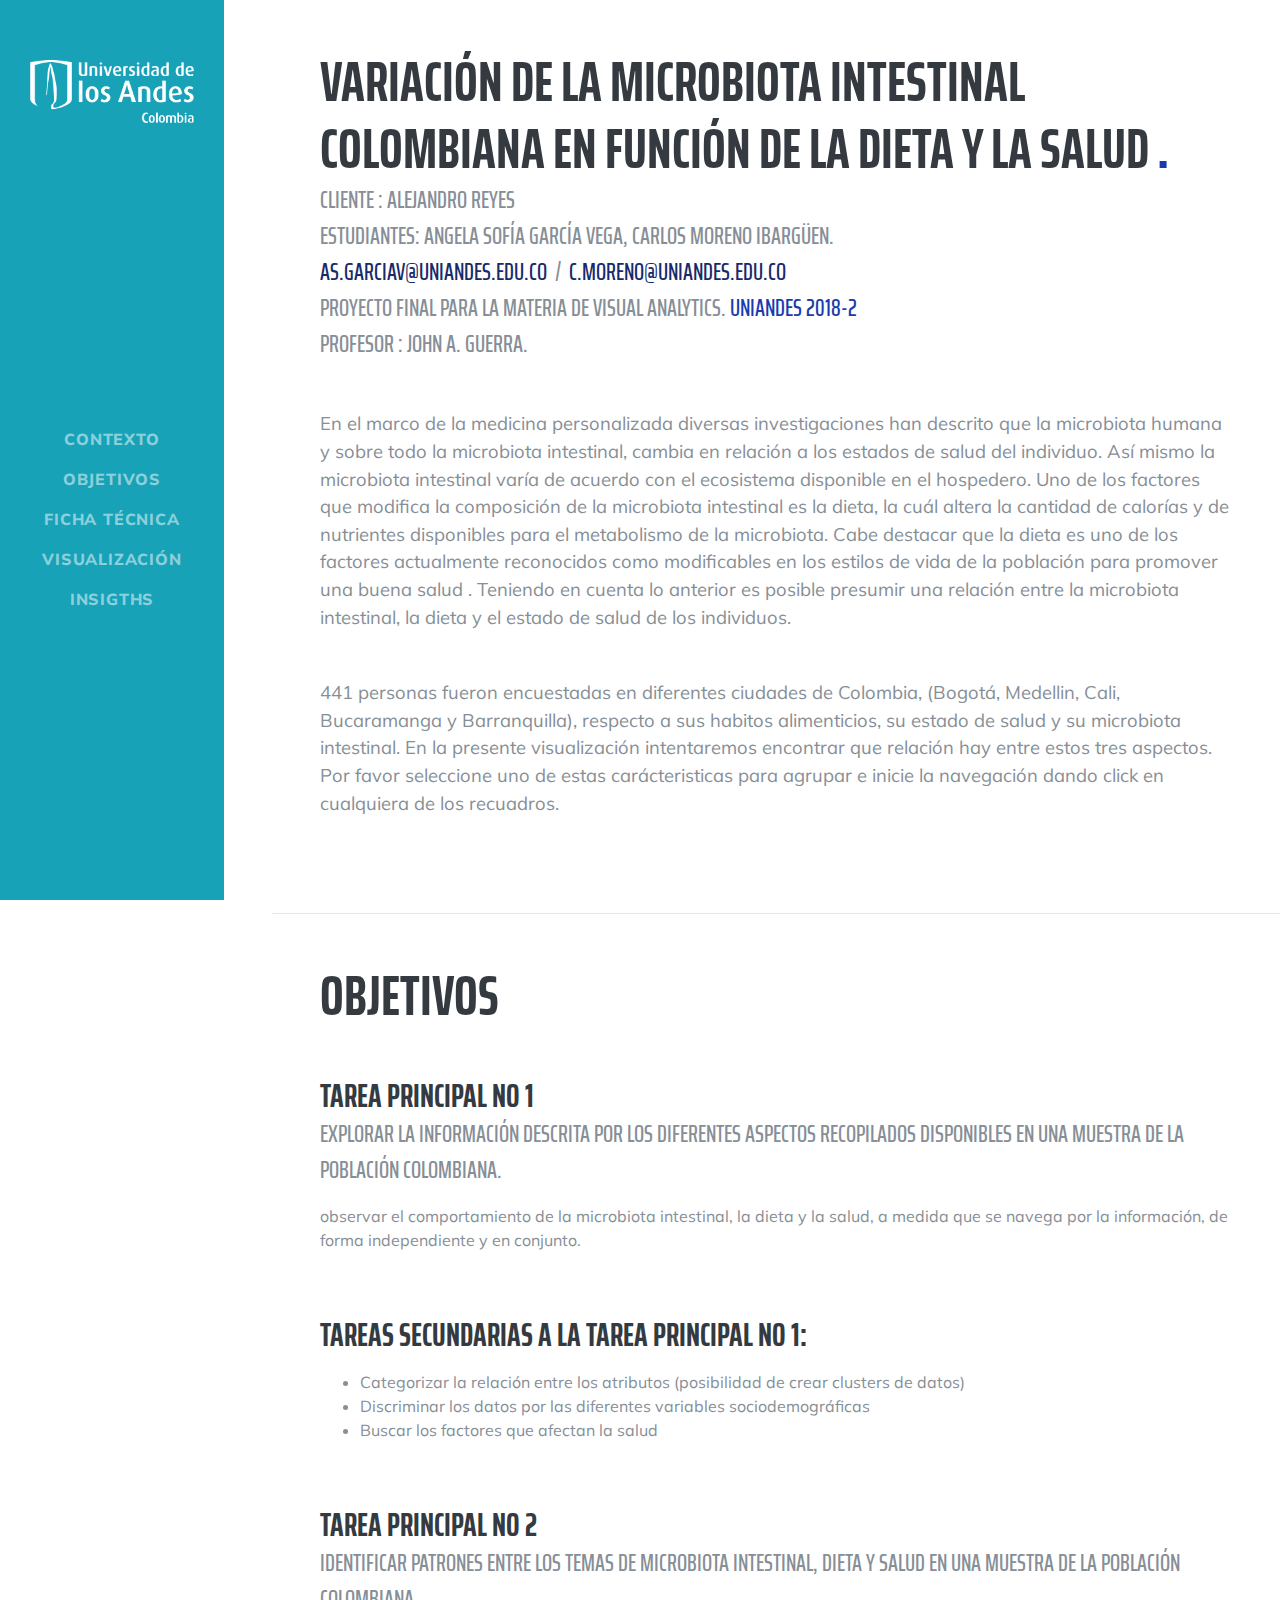
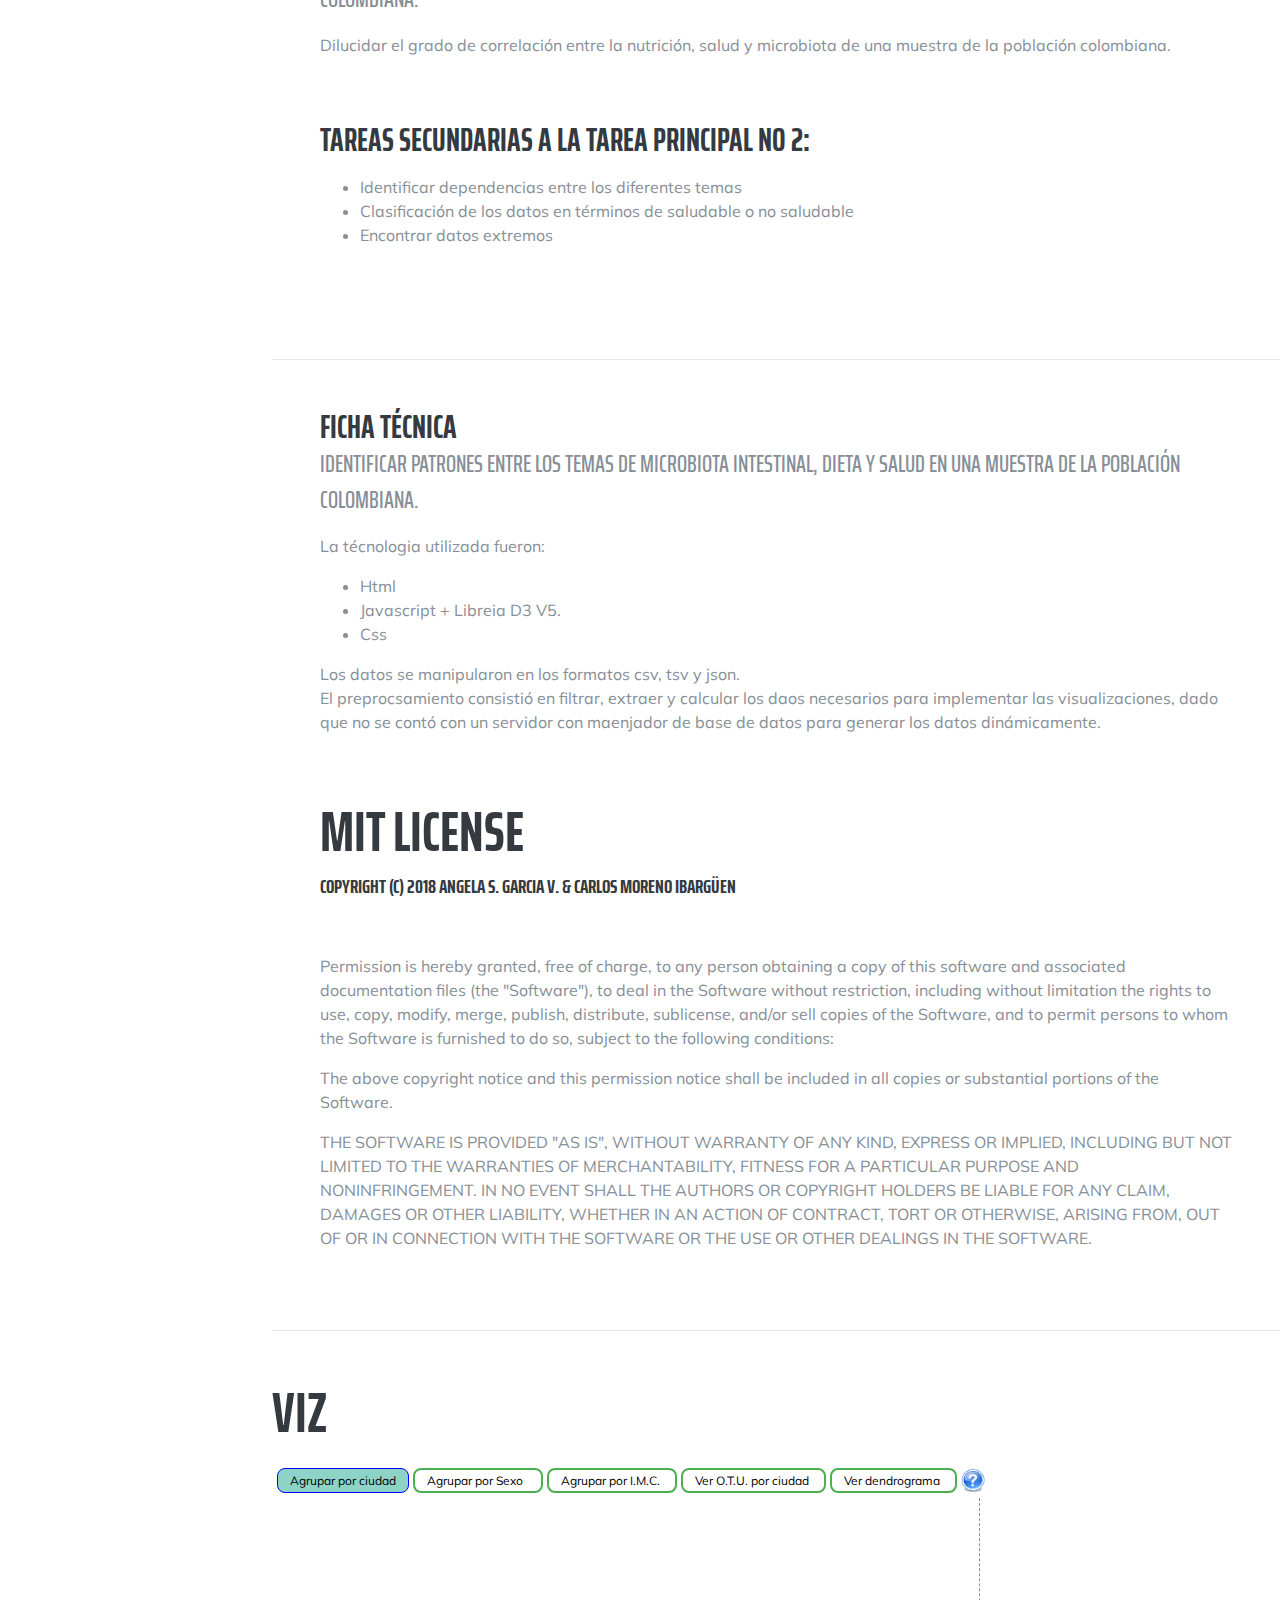
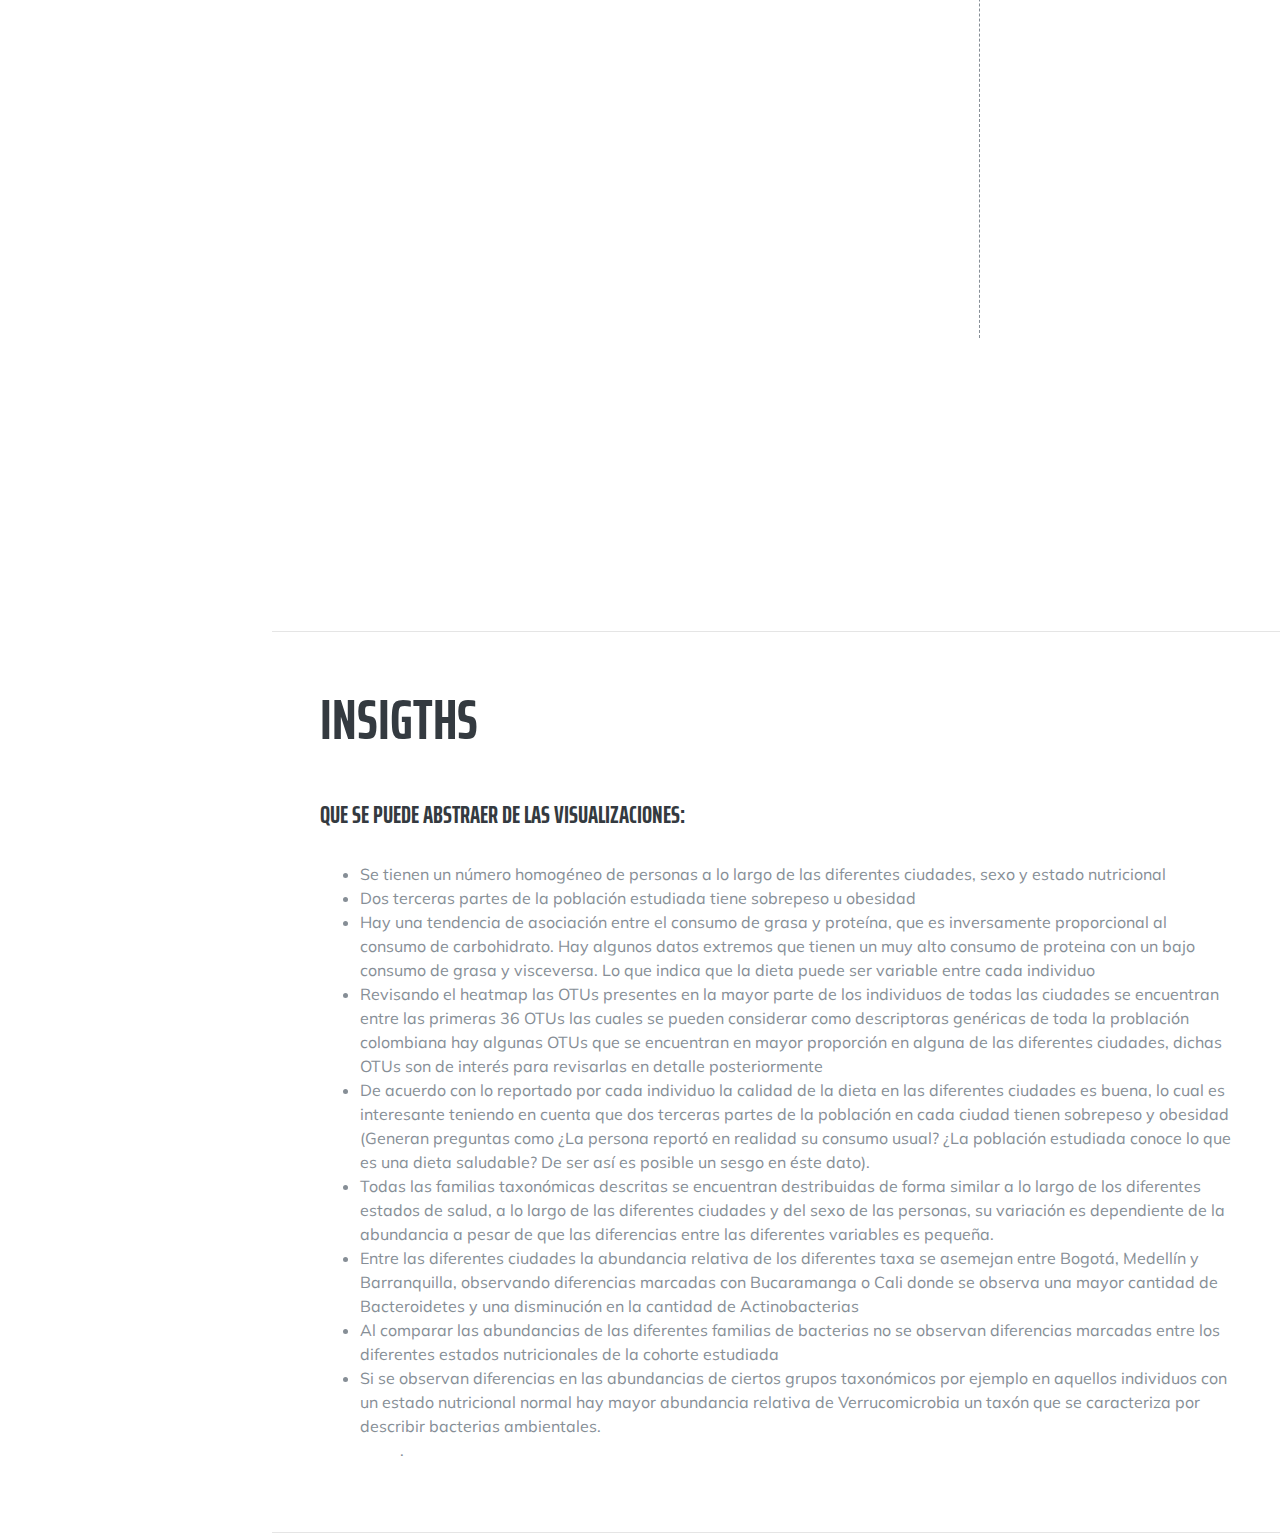
<file: index.html>
<!DOCTYPE html>
<html lang="en">

  <head>

    <meta charset="utf-8">
    <meta name="viewport" content="width=device-width, initial-scale=1, shrink-to-fit=no">
    <meta name="description" content="">
    <meta name="author" content="">

    <title>Proyecto Final Visual Analytics</title>

    <!-- Bootstrap core CSS -->
    <link href="css/bootstrap.min.css" rel="stylesheet">

    <!-- Custom fonts for this template -->
    <link href="https://fonts.googleapis.com/css?family=Saira+Extra+Condensed:500,700" rel="stylesheet">
    <link href="https://fonts.googleapis.com/css?family=Muli:400,400i,800,800i" rel="stylesheet">

    <link href="css/main.css" rel="stylesheet">
    <!-- Custom styles for this template -->
    <link href="css/all.min.css" rel="stylesheet">
    <link href="css/resume.min.css" rel="stylesheet">
  
    <script src="https://d3js.org/d3.v5.min.js" ></script> 
    <script src="js/d3-tip.js"></script>
    <!-- Bootstrap core JavaScript -->
    <script src="js/jquery.min.js"></script>
    <script src="js/bootstrap.bundle.min.js"></script>

    <!-- Plugin JavaScript -->
    <script src="js/jquery.easing.min.js"></script>

    <!-- Custom scripts for this template -->
    <script src="js/resume.min.js"></script>
  </body>

  </head>

  <body id="page-top">

    <nav class="navbar navbar-expand-lg navbar-dark bg-primary fixed-top" id="sideNav">
      <div><span class="d-none d-lg-block">
        <img  src="img/logo2.png" width="200px"alt="" style="padding-top:45px">
      </span>
    </div>
      <a class="navbar-brand js-scroll-trigger" href="#page-top">
      <span class="d-block d-lg-none">Visual Analytics . 2018-2</span>
      </a>
      <button class="navbar-toggler" type="button" data-toggle="collapse" data-target="#navbarSupportedContent" aria-controls="navbarSupportedContent" aria-expanded="false" aria-label="Toggle navigation">
        <span class="navbar-toggler-icon"></span>
      </button>
      <div class="collapse navbar-collapse" id="navbarSupportedContent">
        <ul class="navbar-nav">
          <li class="nav-item">
            <a class="nav-link js-scroll-trigger" href="#contexto">Contexto</a>
          </li>
          <li class="nav-item">
            <a class="nav-link js-scroll-trigger" href="#objetivos">Objetivos</a>
          </li>
          <li class="nav-item">
            <a class="nav-link js-scroll-trigger" href="#fichTec">Ficha Técnica</a>
          </li>
          <li class="nav-item">
            <a class="nav-link js-scroll-trigger" href="#viz">Visualización</a>
          </li>
          <li class="nav-item">
            <a class="nav-link js-scroll-trigger" href="#insights">Insigths</a>
          </li>
        </ul>
      </div>
    </nav>

    <div class="container-fluid p-0">

      <section class="resume-section p-3 p-lg-5 d-flex d-column" id="contexto">
        <div class="my-auto">
          <h2 class="mb-0">Variación de la microbiota intestinal Colombiana en función de la dieta y la salud
            <span class="text-primary">.</span>
          </h2>
          <div class="subheading mb-5">Cliente :  Alejandro Reyes<br>
                Estudiantes: Angela Sofía García Vega, Carlos Moreno Ibargüen. &nbsp;&nbsp;&nbsp;&nbsp;&nbsp;
            <a href="">as.garciav@uniandes.edu.co</a>&nbsp;&nbsp;/&nbsp;&nbsp;<a href="">c.moreno@uniandes.edu.co</a><br>
            Proyecto final para la materia de Visual Analytics. <span class="text-primary">Uniandes 2018-2</span> <br>
            Profesor : John A. Guerra.
          </div>
          <p class="lead mb-5">

          En el marco de la medicina personalizada diversas investigaciones han descrito que la microbiota
          humana y sobre todo la microbiota intestinal, cambia en relación a los estados de salud del
          individuo. Así mismo la microbiota intestinal varía de acuerdo con el ecosistema disponible en el
          hospedero. Uno de los factores que modifica la composición de la microbiota intestinal es la dieta, la
          cuál altera la cantidad de calorías y de nutrientes disponibles para el metabolismo de la microbiota.
          Cabe destacar que la dieta es uno de los factores actualmente reconocidos como modificables en los
          estilos de vida de la población para promover una buena salud . Teniendo en cuenta lo anterior es
          posible presumir una relación entre la microbiota intestinal, la dieta y el estado de salud de los
          individuos. 
          </p>

          <p class="lead mb-5">441 personas fueron encuestadas en diferentes ciudades de Colombia, (Bogotá, Medellin, Cali, Bucaramanga y Barranquilla), respecto a sus habitos alimenticios, su estado de salud y su microbiota intestinal.
          En la presente visualización intentaremos encontrar que relación hay entre estos tres aspectos.
          Por favor seleccione uno de estas carácteristicas para agrupar e inicie la navegación dando click en cualquiera de los recuadros.</p>
        </div>
      </section>

      <hr class="m-0">

      <section class="resume-section p-3 p-lg-5 d-flex flex-column" id="objetivos">
        <div class="my-auto">
          <h2 class="mb-5">Objetivos</h2>

          <div class="resume-item d-flex flex-column flex-md-row mb-5">
            <div class="resume-content mr-auto">
              <h3 class="mb-0">Tarea principal No 1</h3>
              <div class="subheading mb-3"> 
                Explorar la información descrita por los diferentes aspectos recopilados
                disponibles en una muestra de la población colombiana.</div>
              <p>observar el comportamiento de la microbiota intestinal, la dieta y la salud, a medida que se navega por la información, de forma independiente y en conjunto.</p>
            </div>
        <!--     <div class="resume-date text-md-right">
              <span class="text-primary">March 2013 - Present</span>
            </div> -->
          </div>

          <div class="resume-item d-flex flex-column flex-md-row mb-5">
            <div class="resume-content mr-auto">
              <h3 class="mb-0">Tareas secundarias a la tarea principal No 1:</h3>
              <!-- <div class="subheading mb-3">Intelitec Solutions</div> -->
              <p>
                <ul>
                  <li>Categorizar la relación entre los atributos (posibilidad de crear clusters de datos)</li>
                  <li>Discriminar los datos por las diferentes variables sociodemográficas</li>
                  <li>Buscar los factores que afectan la salud</li>
                </ul>
              </p>
            </div>
        <!--     <div class="resume-date text-md-right">
              <span class="text-primary">December 2011 - March 2013</span>
            </div> -->
          </div>

                  <div class="resume-item d-flex flex-column flex-md-row mb-5">
            <div class="resume-content mr-auto">
              <h3 class="mb-0">Tarea principal No 2</h3>
              <div class="subheading mb-3"> 
                Identificar patrones entre los temas de microbiota intestinal, dieta y salud en
una muestra de la población colombiana.</div>
              <p>Dilucidar el grado de correlación entre la nutrición, salud y microbiota de una muestra de la población colombiana.</p>
            </div>
        <!--     <div class="resume-date text-md-right">
              <span class="text-primary">March 2013 - Present</span>
            </div> -->
          </div>

          <div class="resume-item d-flex flex-column flex-md-row mb-5">
            <div class="resume-content mr-auto">
              <h3 class="mb-0">Tareas secundarias a la tarea principal No 2:</h3>
              <!-- <div class="subheading mb-3">Intelitec Solutions</div> -->
              <p>
                <ul>
                  <li> Identificar dependencias entre los diferentes temas</li>
                  <li> Clasificación de los datos en términos de saludable o no saludable</li>
                  <li> Encontrar datos extremos</li>
                </ul>
              </p>
            </div>

      </section>

      <hr class="m-0">

      <section class="resume-section p-3 p-lg-5 d-flex flex-column" id="fichTec">        
          <!-- <div class="resume-item d-flex flex-column flex-md-row mb-5">      -->
          <div >
            <div class="resume-content mr-auto">
              <h3 class="mb-0">FICHA TÉCNICA</h3>
              <div class="subheading mb-3"> 
                Identificar patrones entre los temas de microbiota intestinal, dieta y salud en
                una muestra de la población colombiana.</div>
              <p>La técnologia utilizada fueron:
              <ul>
                <li>Html</li>
                <li>Javascript + Libreia D3 V5.</li>
                <li>Css</li>
              </ul>
              Los datos se manipularon en los formatos csv, tsv y json.<br>
              El preprocsamiento consistió en filtrar, extraer y calcular los daos necesarios para implementar las visualizaciones, 
              dado que no se contó con un servidor con maenjador de base de datos para generar los datos dinámicamente.
            </p>
            </div>
          </div>
            <br><br>
 
          <p class="mb-0" style="justify-content: ">
                <h2>MIT License</h2>
                <h5>Copyright (c) 2018 Angela S. Garcia V. & Carlos Moreno Ibargüen  </h5><br><br>

              <p>
                Permission is hereby granted, free of charge, to any person obtaining a copy of this software and associated documentation files (the "Software"), to deal in the Software without restriction, including without limitation the rights to use, copy, modify, merge, publish, distribute, sublicense, and/or sell copies of the Software, and to permit persons to whom the Software is furnished to do so, subject to the following conditions:<br>
              </p><p>
                The above copyright notice and this permission notice shall be included in all copies or substantial portions of the Software.<br>
              </p><p>
                THE SOFTWARE IS PROVIDED "AS IS", WITHOUT WARRANTY OF ANY KIND, EXPRESS OR IMPLIED, INCLUDING BUT NOT LIMITED TO THE WARRANTIES OF MERCHANTABILITY, FITNESS FOR A PARTICULAR PURPOSE AND NONINFRINGEMENT. IN NO EVENT SHALL THE AUTHORS OR COPYRIGHT HOLDERS BE LIABLE FOR ANY CLAIM, DAMAGES OR OTHER LIABILITY, WHETHER IN AN ACTION OF CONTRACT, TORT OR OTHERWISE, ARISING FROM, OUT OF OR IN CONNECTION WITH THE SOFTWARE OR THE USE OR OTHER DEALINGS IN THE SOFTWARE.
              </p>
          </p>            
        </div>

      <hr class="m-0">

      <!-- <section class="resume-section p-3 p-lg-5 d-flex flex-column" id="viz"> -->
      <section class="resume-section d-flex flex-column" id="viz">

        <div >
          <h2 class="mb-3">Viz</h2>
            <table >
              <tr>
                <td colspan="4">
                  <div>
                    <button id="ciudad" class="butCtrl btnselected" type="button" title="Agrupar por Ciudad">Agrupar por ciudad</button>
                    <button id="sexo"   class="butCtrl" type="button" title="Agrupar por Sexo/Genero">Agrupar por Sexo &nbsp;</button> 
                    <button id="imc"    class="butCtrl" type="button" title="Agrupar por Indice de Masa Corporal">Agrupar por I.M.C.&nbsp; </button>
                    <button id="otu"    class="butCtrl" type="button" title="Heatmap de O.T.U.">Ver O.T.U. por ciudad&nbsp; </button>
                    <button id="dend"  class="butCtrl" type="button" title="Dendrograma">Ver dendrograma&nbsp; </button>

                    <a  href="help.html" title="Ayuda para la navegación"><img src="img/help.png" width="25" height="25" alt="">
                    <br>
                  </div>      
                </td>
              </tr>
              <tr>
                <td class="qMain" style="position:relative; overflow: auto;top: 0;margin-top:0px;">

                  <div class="legend"  style="top: 0;margin-top:0px;"></div>      
                </td>
                <td  style="border-right: dashed; border-width: thin;margin-top:0"  height="400" class="frc">
                  <div class="qforce"  style="top: 0;margin-right:0px;ft: 10px;position: -webkit-sticky;margin-top: 0">
                    <svg width="600" height="400"></svg>
                    <script src="js/qforces.js"></script>
                  </div>        
                </td>
                <td class="aux">
                  <div class="issue"></div>
                      <table class="qresumen"  cellpadding=2> 
                            <tbody class="info" ></tbody>
                      </table>

                        <!-- ****************************************** -->

                      <div class="hmLegend"></div>
                      <div class="heatmaps columns">
                          <div class="heat1" ></div>
                          <div class="heat2" ></div>
                          <div class="heat3" ></div>
                          <div class="heat4" ></div>
                          <div class="heat5" ></div>
                          <div class="heat6" ></div>
                      </div>
                        <!-- ****************************************** -->
                      <div class="lineChart" style="top: 0;margin-top:0px;">
                        <div class="chart1" style="top: 0;margin-right:0px;" ></div>     
                      </div>
                        <!-- ****************************************** -->
                      <div class="vizSex">                        
                          <div class="visP"></div>
                          <div class="visG"></div>
                          <div class="visC"></div>                        
                      </div>
                        <!-- ****************************************** -->
                      <div class="stackBarChart">
                        <div class="stackB" style="top: 0;margin-right:0px;" ></div>     
                      </div>


                </td>
              </tr>
            </table>
         
        </div>
      </section>

      <hr class="m-0">

      <section class="resume-section p-3 p-lg-5 d-flex flex-column" id="insights">
        <div class="my-auto">
          <h2 class="mb-5">INSIGTHS</h2>
          
          <p class="mb-0">
            <h4>Que se puede abstraer de las visualizaciones:</h4><br>

                <ul>
                  </li><li>Se tienen un número homogéneo de personas a lo largo de las diferentes ciudades, sexo y estado nutricional</li>
                  <li>Dos terceras partes de la población estudiada tiene sobrepeso u obesidad</li>
                  <li>Hay una tendencia de asociación entre el consumo de grasa y proteína, que es inversamente proporcional al consumo de carbohidrato. Hay algunos datos extremos que tienen un muy alto consumo de proteina con un bajo consumo de grasa y visceversa. Lo que indica que la dieta puede ser variable entre cada individuo</li>
                  <li>Revisando el heatmap las OTUs presentes en la mayor parte de los individuos de todas las ciudades se encuentran entre las primeras 36 OTUs las cuales se pueden considerar como descriptoras genéricas de toda la problación colombiana hay algunas OTUs que se encuentran en mayor proporción en alguna de las diferentes ciudades, dichas OTUs son de interés para revisarlas en detalle posteriormente</li>
                  <li>De acuerdo con lo reportado por cada individuo la calidad de la dieta en las diferentes ciudades es buena, lo cual es interesante teniendo en cuenta que dos terceras partes de la población en cada ciudad tienen sobrepeso y obesidad (Generan preguntas como ¿La persona reportó en realidad su consumo usual? ¿La población estudiada conoce lo que es una dieta saludable? De ser así es posible un sesgo en éste dato).</li>
                  <li>Todas las familias taxonómicas descritas se encuentran destribuidas de forma similar a lo largo de los diferentes estados de salud, a lo largo de las diferentes ciudades y del sexo de las personas, su variación es dependiente de la abundancia a pesar de que las diferencias entre las diferentes variables es pequeña.</li>
                  <li>Entre las diferentes ciudades la abundancia relativa de los diferentes taxa se asemejan entre Bogotá, Medellín y Barranquilla, observando diferencias marcadas con Bucaramanga o Cali donde se observa una mayor cantidad de Bacteroidetes y una disminución en la cantidad de Actinobacterias</li>
                  <li>Al comparar las abundancias de las diferentes familias de bacterias no se observan diferencias marcadas entre los diferentes estados nutricionales de la cohorte estudiada</li>
                  <li>Si se observan diferencias en las abundancias de ciertos grupos taxonómicos por ejemplo en aquellos individuos con un estado nutricional normal hay mayor abundancia relativa de Verrucomicrobia un taxón que se caracteriza por describir bacterias ambientales.</li>
                <ul>
            .</p>
        </div>
      </section>

      <hr class="m-0">

    </div>

<script >
  $(document).ready(function() {
      $('#ciudad').click(function(){
        if ($("#sexo").hasClass('btnselected')){
                  $("#sexo").removeClass('btnselected');
          }
          if ($("#imc").hasClass('btnselected')){
                  $("#imc").removeClass('btnselected');
          }

          if ($("#otu").hasClass('btnselected')){
                  $("#otu").removeClass('btnselected');
          }
          if ($("#dend").hasClass('btnselected')){
                  $("#dend").removeClass('btnselected');
          }

          if ($("#ciudad").hasClass('btnselected')){
                  $("#ciudad").removeClass('btnselected');
          }else{
              $("#ciudad").addClass('btnselected');
          }
    });
      $('#sexo').click(function(){
          if ($("#ciudad").hasClass('btnselected')){
                  $("#ciudad").removeClass('btnselected');
          }
          if ($("#imc").hasClass('btnselected')){
                  $("#imc").removeClass('btnselected');
          }
          if ($("#otu").hasClass('btnselected')){
                  $("#otu").removeClass('btnselected');
          }
          if ($("#dend").hasClass('btnselected')){
                  $("#dend").removeClass('btnselected');
          }
          if ($("#sexo").hasClass('btnselected')){
                  $("#sexo").removeClass('btnselected');
          }else{
              $("#sexo").addClass('btnselected');
          }
    });
      $('#imc').click(function(){
          if ($("#ciudad").hasClass('btnselected')){
                  $("#ciudad").removeClass('btnselected');
          }
          if ($("#sexo").hasClass('btnselected')){
                  $("#sexo").removeClass('btnselected');
          }
          if ($("#otu").hasClass('btnselected')){
                  $("#otu").removeClass('btnselected');
          }
          if ($("#dend").hasClass('btnselected')){
                  $("#dend").removeClass('btnselected');
          }

          if ($("#imc").hasClass('btnselected')){
                  $("#imc").removeClass('btnselected');
          }else{
              $("#imc").addClass('btnselected');
          }
    });
      $('#otu').click(function(){
          if ($("#ciudad").hasClass('btnselected')){
                  $("#ciudad").removeClass('btnselected');
          }
          if ($("#sexo").hasClass('btnselected')){
                  $("#sexo").removeClass('btnselected');
          }
          if ($("#imc").hasClass('btnselected')){
                  $("#imc").removeClass('btnselected');
          }
          if ($("#dend").hasClass('btnselected')){
                  $("#dend").removeClass('btnselected');
          }

          if ($("#otu").hasClass('btnselected')){
                  $("#otu").removeClass('btnselected');
          }else{
              $("#otu").addClass('btnselected');
          }
    });
      $('#dend').click(function(){
        window.location.href='dend.html';
    });
  });


  $('.legend-box').mouseover(function(){
        d3.select(this).style("cursor", "pointer"); 
      }
    );

  $('.legend-box').mouseout(function(){  
        d3.select(this).style("cursor", "default"); 
      }
    );
</script>

</html>
</file>
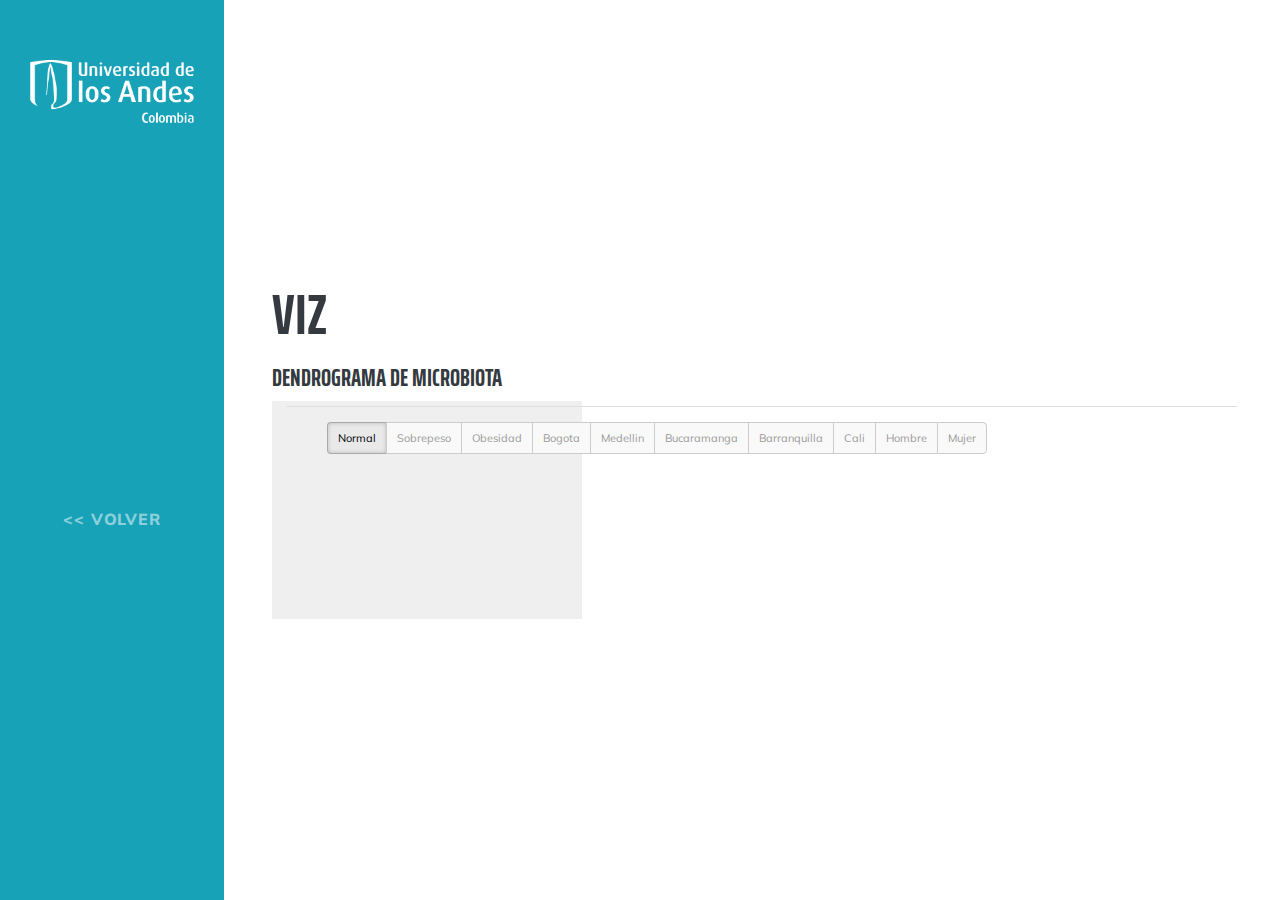
<file: dend.html>
<!DOCTYPE html>
<html lang="en">

  <head>

    <meta charset="utf-8">
    <meta name="viewport" content="width=device-width, initial-scale=1, shrink-to-fit=no">
    <meta name="description" content="">
    <meta name="author" content="">

    <title>Proyecto Final Visual Analytics</title>

    <!-- Bootstrap core CSS -->
    <link href="css/bootstrap.min.css" rel="stylesheet">

    <!-- Custom fonts for this template -->
    <link href="https://fonts.googleapis.com/css?family=Saira+Extra+Condensed:500,700" rel="stylesheet">
    <link href="https://fonts.googleapis.com/css?family=Muli:400,400i,800,800i" rel="stylesheet">

    <link href="css/main.css" rel="stylesheet">
    <!-- Custom styles for this template -->
    <link href="css/all.min.css" rel="stylesheet">
    <link href="css/resume.min.css" rel="stylesheet">
  
    <script src="https://d3js.org/d3.v5.min.js" ></script> 
    <script src="js/d3-tip.js"></script>
    <!-- Bootstrap core JavaScript -->
    <script src="js/jquery.min.js"></script>
    <script src="js/bootstrap.bundle.min.js"></script>

    <!-- Plugin JavaScript -->
    <script src="js/jquery.easing.min.js"></script>

  </body>

  </head>

  <body id="page-top">

    <nav class="navbar navbar-expand-lg navbar-dark bg-primary fixed-top" id="sideNav">
      <div><span class="d-none d-lg-block">
        <img  src="img/logo2.png" width="200px"alt="" style="padding-top:45px">
      </span>
    </div>
      <a class="navbar-brand js-scroll-trigger" href="#page-top">
      <span class="d-block d-lg-none">Visual Analytics . 2018-2</span>
      </a>
      <button class="navbar-toggler" type="button" data-toggle="collapse" data-target="#navbarSupportedContent" aria-controls="navbarSupportedContent" aria-expanded="false" aria-label="Toggle navigation">
        <span class="navbar-toggler-icon"></span>
      </button>
      <div class="collapse navbar-collapse" id="navbarSupportedContent">
        <ul class="navbar-nav">
          <li class="nav-item">
            <a class="nav-link js-scroll-trigger" href="index.html#viz"> << volver</a>
          </li>
        </ul>
      </div>
    </nav>


    
      <!-- <section class="resume-section p-3 p-lg-5 d-flex flex-column" id="viz"> -->
      <section class="resume-section d-flex flex-column" id="viz">

        <div class="my-auto">
          <h2 class="mb-3">Viz</h2>
          <h4> Dendrograma de Microbiota </h4>
            <table style="background: #efefef">
              <tr>              
                <td class="aux">                  
                        <!-- ****************************************** -->
                      <div class="dend">
                          <div class="bp-navBar" >
                              <ul class="bp-navigation clearfix" style="list-style-type:none">
                                  <li id="normalButton" class="button selected">Normal</li>
                                  <li id="sobrepesoButton" class="button">Sobrepeso</li>
                                  <li id="obesidadButton" class="button">Obesidad</li>
                                  <li id="bogotaButton" class="button">Bogota</li>
                                  <li id="medellinButton" class="button">Medellin</li>
                                  <li id="bucaramangaButton" class="button">Bucaramanga</li>
                                  <li id="barranquillaButton" class="button">Barranquilla</li>
                                  <li id="caliButton" class="button">Cali</li>
                                  <li id="hombreButton" class="button">Hombre</li>
                                  <li id="mujerButton" class="button">Mujer</li>
                              </ul>
                          </div>
                        </td></tr><tr><td><br><br>
                          <div class="graphic">
                              <div class = "container">
                                <div class = "starter-template">
                                </div>  
                              </div>
                              <svg class="dendro_chart"></svg>

                                <script src="https://d3js.org/d3-scale-chromatic.v1.min.js"></script>
                                <script src="js/dendrograma.js"></script>
                          </div>
                      </div>
                </td>
              </tr>
            </table>
         
        </div>
      </section>


</html>
</file>
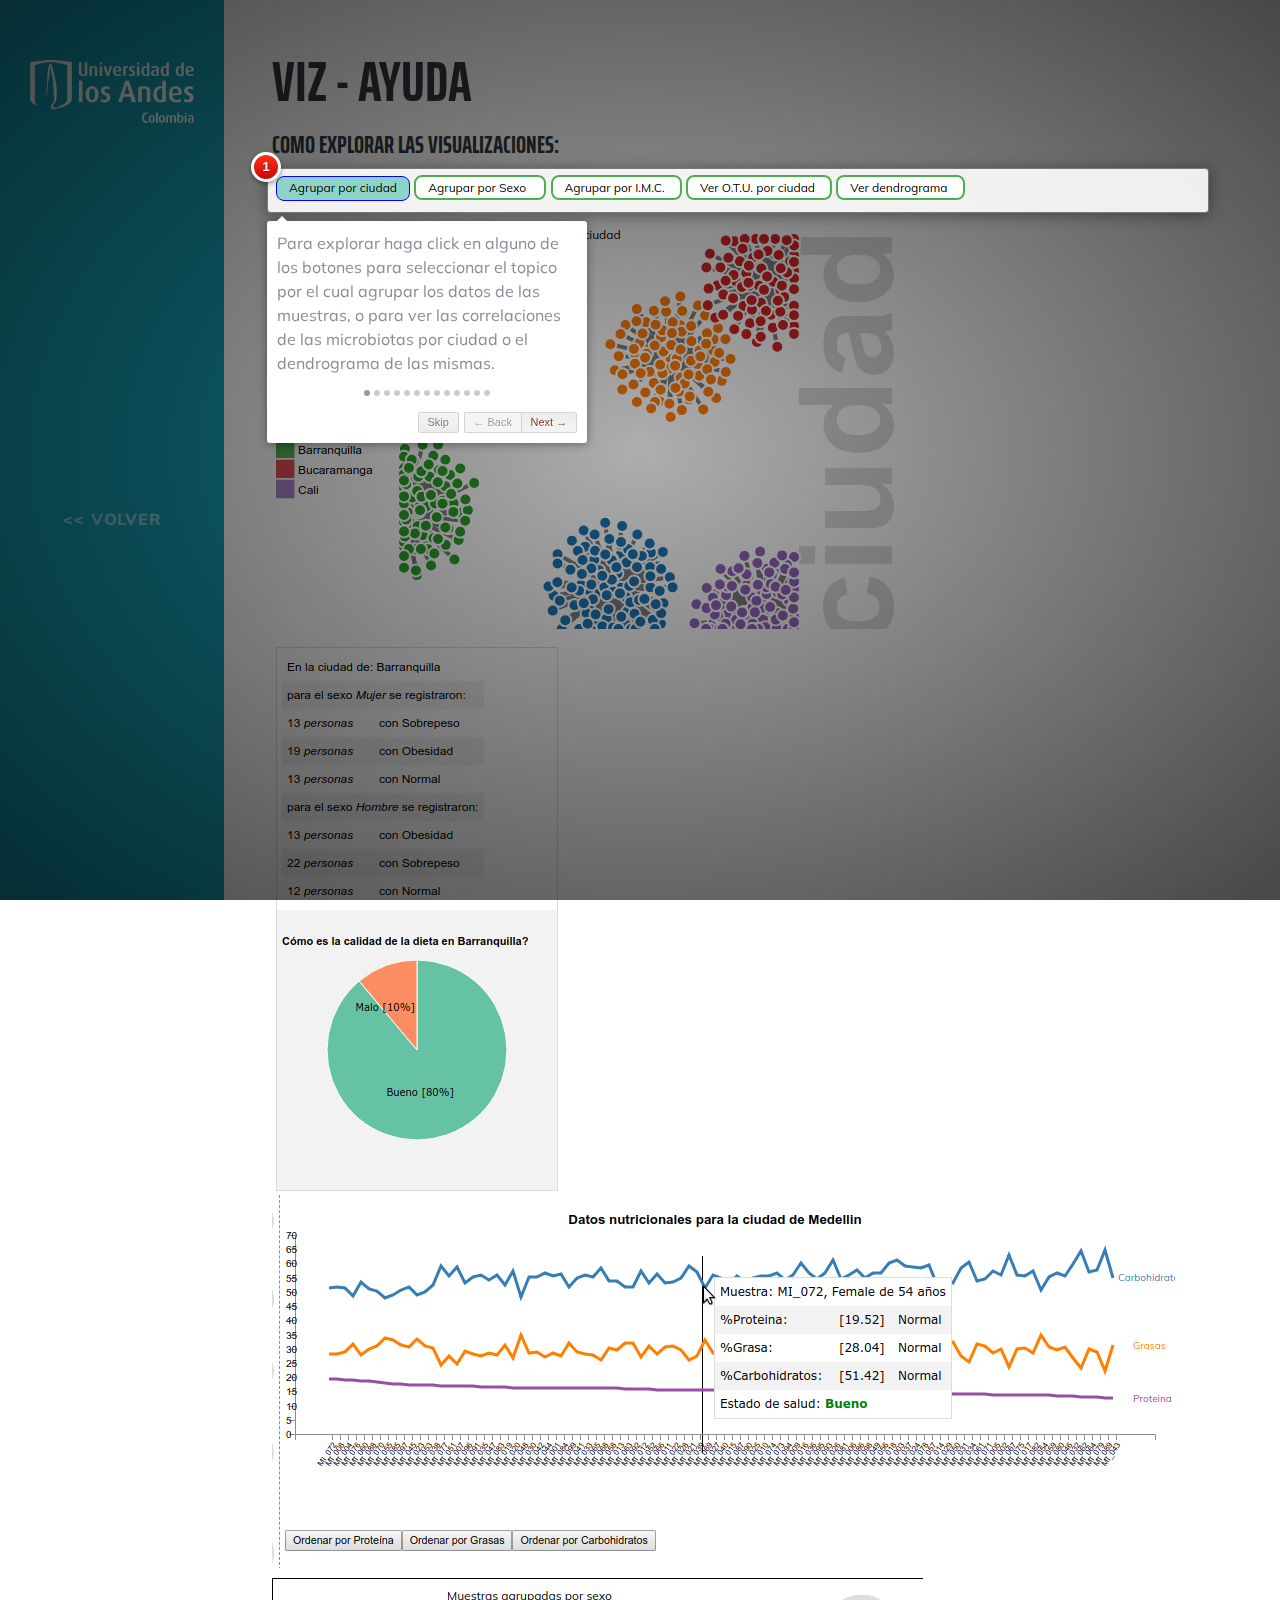
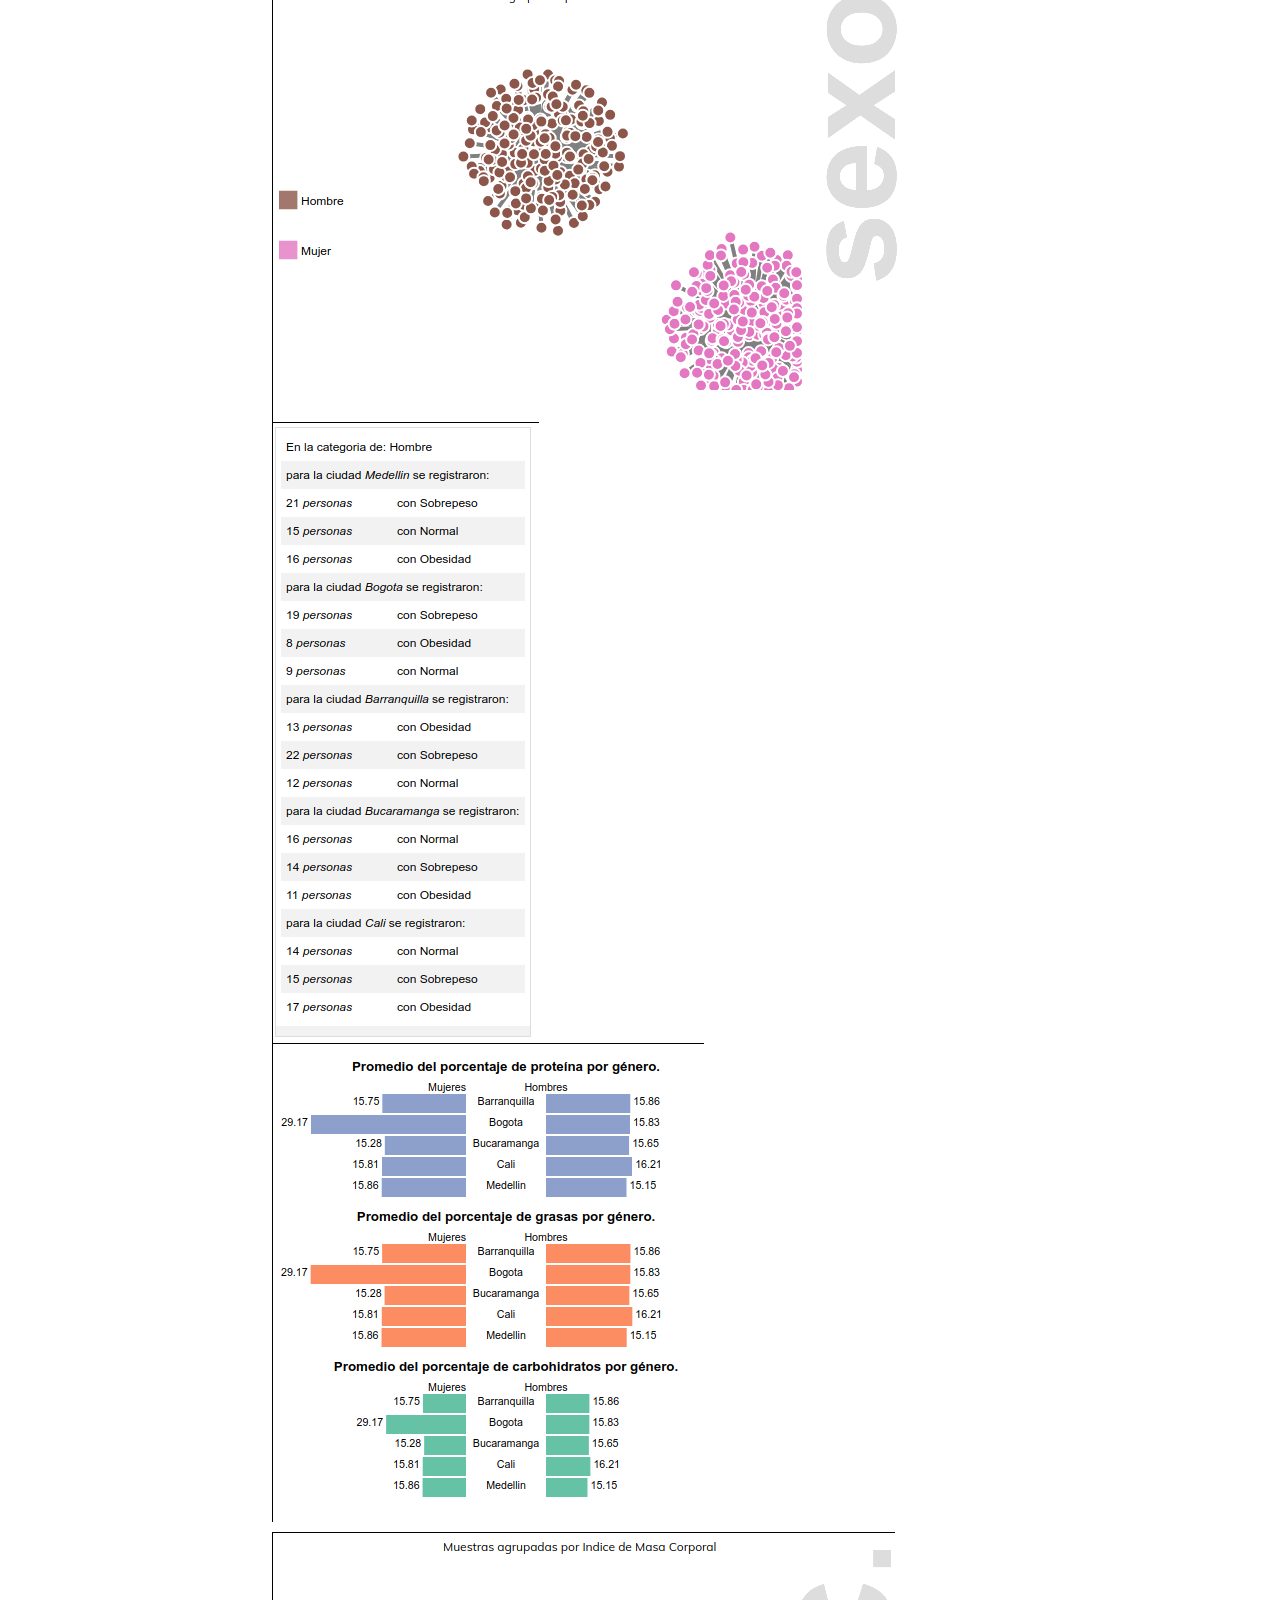
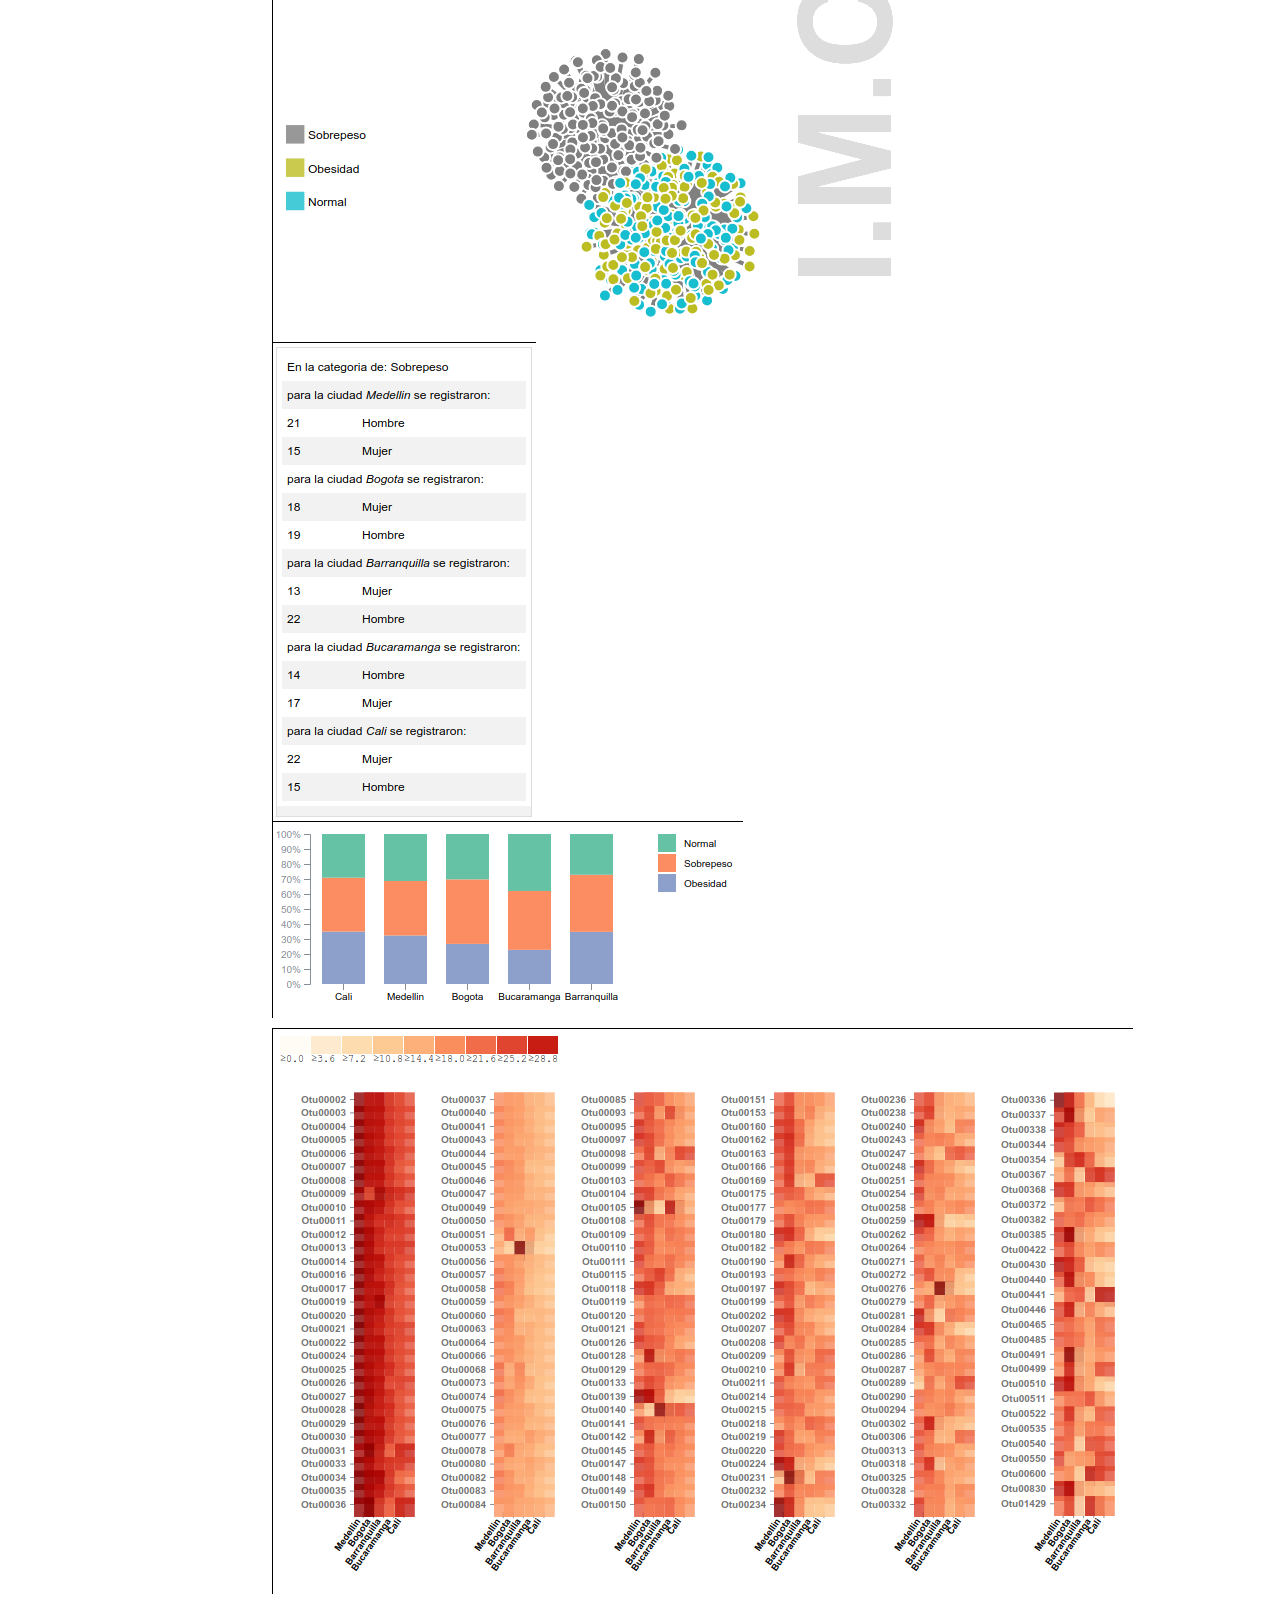
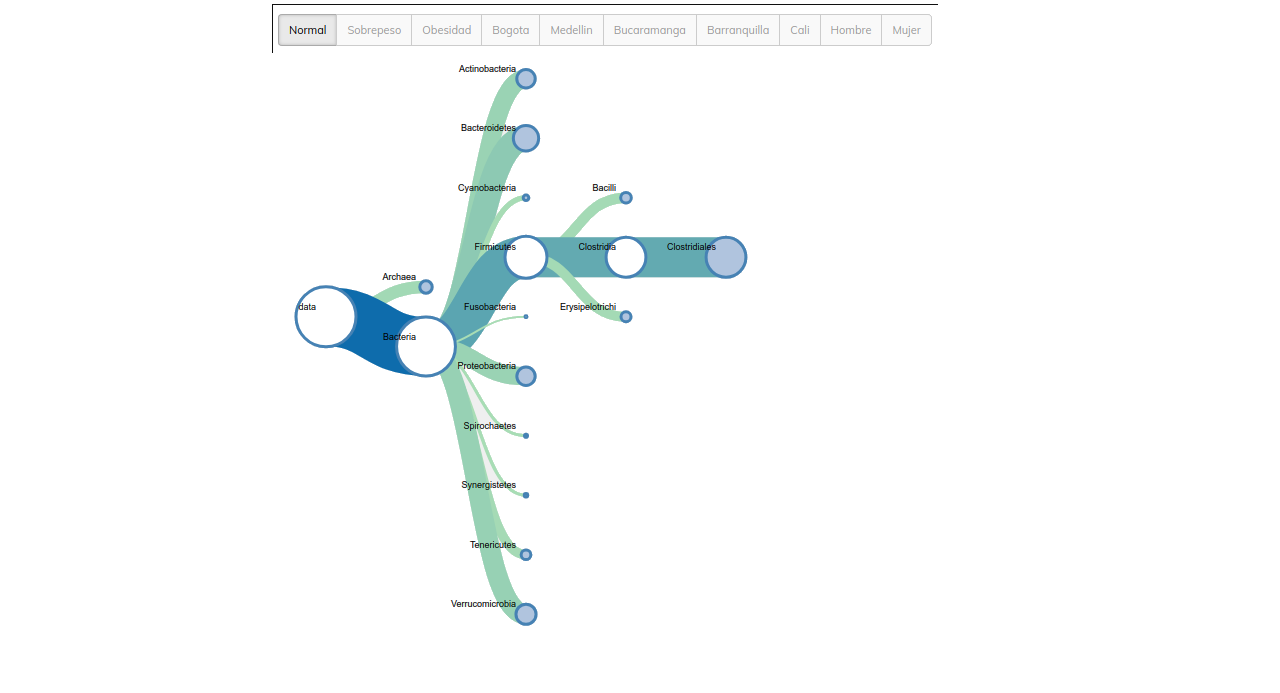
<file: help.html>
<!DOCTYPE html>
<html lang="en">

  <head>

    <meta charset="utf-8">
    <meta name="viewport" content="width=device-width, initial-scale=1, shrink-to-fit=no">
    <meta name="description" content="">
    <meta name="author" content="">

    <title>Proyecto Final Visual Analytics</title>

    <!-- Bootstrap core CSS -->
    <link href="css/bootstrap.min.css" rel="stylesheet">

    <!-- Custom fonts for this template -->
    <link href="https://fonts.googleapis.com/css?family=Saira+Extra+Condensed:500,700" rel="stylesheet">
    <link href="https://fonts.googleapis.com/css?family=Muli:400,400i,800,800i" rel="stylesheet">

    <link href="css/main.css" rel="stylesheet">
    <link href="css/introjs.css" rel="stylesheet">
    <!-- Custom styles for this template -->
    <link href="css/all.min.css" rel="stylesheet">
    <link href="css/resume.min.css" rel="stylesheet">
  
    <script src="https://d3js.org/d3.v5.min.js" ></script> 
    <script src="js/d3-tip.js"></script>
    <!-- Bootstrap core JavaScript -->
    <script src="js/jquery.min.js"></script>
    <script src="js/bootstrap.bundle.min.js"></script>

    <!-- Plugin JavaScript -->
    <script src="js/jquery.easing.min.js"></script>
    <script src="js/intro.js"></script>

  </body>

  </head>

  <body id="page-top"  onload="javascript:introJs().start();">

    <nav class="navbar navbar-expand-lg navbar-dark bg-primary fixed-top" id="sideNav">
      <div><span class="d-none d-lg-block">
        <img  src="img/logo2.png" width="200px"alt="" style="padding-top:45px">
      </span>
    </div>
      <a class="navbar-brand js-scroll-trigger" href="#page-top">
      <span class="d-block d-lg-none">Visual Analytics . 2018-2</span>
      </a>
      <button class="navbar-toggler" type="button" data-toggle="collapse" data-target="#navbarSupportedContent" aria-controls="navbarSupportedContent" aria-expanded="false" aria-label="Toggle navigation">
        <span class="navbar-toggler-icon"></span>
      </button>
      <div class="collapse navbar-collapse" id="navbarSupportedContent">
        <ul class="navbar-nav">
          <li class="nav-item">
            <a class="nav-link js-scroll-trigger" href="index.html#viz"> << volver</a>
          </li>
        </ul>
      </div>
    </nav>


    
      <!-- <section class="resume-section p-3 p-lg-5 d-flex flex-column" id="viz"> -->
      <section class="resume-section d-flex flex-column" id="viz">

        <div class="my-auto">
          <h2 class="mb-3">Viz - Ayuda</h2>
          <h4> Como explorar las visualizaciones: </h4>
            
          <!-- <a class="btn btn-large btn-success" href="javascript:void(0);" onclick="javascript:introJs().start();"><img src="img/help.png" width="25" height="25" alt=""> </a> -->
          <table>
            <tr class="row">
              <td class="col">
                <div data-step="1" data-intro="Para explorar haga click en alguno de los botones para seleccionar el topico por el cual agrupar los datos de las muestras, o para ver las correlaciones de las microbiotas por ciudad o el dendrograma de las mismas.">
                  <img src="img/buttons.png" alt="Buttons">
                </div>
              
              </td>
            </tr>
            <tr class="row">
              <td class="col">

                <div class="span6" data-step="2" data-intro="Al seleccionar Ciudad  se visualizará una agrupación de las muestras por ciudad." data-position='right' data-scrollTo='tooltip'>
                  <img src="img/vizCiudad.png" alt="Ciudades">
                </div>

                <div class="span6" data-step="3" data-intro="Al pasar el mouse por los recuadros de las leyendas, se obtendrá un resumen de los datos por ciudad." data-position='right' data-scrollTo='tooltip'>
                  <img src="img/cOvermouse.png" alt="Ciudades"></div>

                <div class="span6" data-step="4" data-intro="Al hacer click Se obtendrá una visualización comparativa de datos relacionados a la dieta  por ciudad." data-position='right' data-scrollTo='tooltip'>
                  <img src="img/cClick.png" alt="Ciudades"></div>
              </td>
            </tr>
            <tr class="row">
              <td class="col">

                <div class="span6" data-step="5" data-intro="Al seleccionar Sexo  se visualizará una agrupación de las muestras por sexo." data-position='right' data-scrollTo='tooltip'>
                  <img src="img/vizSexo.png" alt="Sexo">
                </div>

                <div class="span6" data-step="6" data-intro="Al pasar el mouse por los recuadros de las leyendas, se obtendrá un resumen de los datos por sexo." data-position='right' data-scrollTo='tooltip'>
                  <img src="img/sexoOvermouse.png" alt="Sexo"></div>

                <div class="span6" data-step="7" data-intro="Al hacer click Se obtendrá una visualización comparativa de los Promedio del porcentaje de proteína, grasas y carbohidratos por género." data-position='right' data-scrollTo='tooltip'>
                  <img src="img/sexClick.png" alt="Sexo"></div>
              </td>
            </tr>
            <tr class="row">
              <td class="col">

                <div class="span6" data-step="8" data-intro="Al seleccionar Sexo  se visualizará una agrupación de las muestras por indice de masa corporal." data-position='right' data-scrollTo='tooltip'>
                  <img src="img/vizIMC.png" alt="indice de masa corporal">
                </div>

                <div class="span6" data-step="9" data-intro="Al pasar el mouse por los recuadros de las leyendas, se obtendrá un resumen de los datos por indice de masa corporal." data-position='right' data-scrollTo='tooltip'>
                  <img src="img/imcOvermouse.png" alt="indice de masa corporal"></div>

                <div class="span6" data-step="10" data-intro="Al hacer click Se obtendrá una visualización comparativa de los Promedio del porcentaje general por ciudad del estado de salud." data-position='right' data-scrollTo='tooltip'>
                  <img src="img/imcClick.png" alt="indice de masa corporal"></div>
              </td>
            </tr>
            <tr class="row">
              <td class="col">

                <div class="span6" data-step="11" data-intro="Al seleccionar O.T.U. por ciudad  se desplegará una visualización que corrrelaciona la presencia/ausencia de la microbiota analizada por muestra deacuerdo a las diferentes ciudades." data-position='right' data-scrollTo='tooltip'>
                  <img src="img/heatmap.png" alt="indice de masa corporal">
                </div></td>
            </tr>
            <tr class="row">
              <td class="col">

                <div class="span6" data-step="12" data-intro="Puede seleccionarcualquiera de estos items para visualizar un dendrograma que resalta la abundancia de las especies según sea la opción escogida." data-position='right' data-scrollTo='tooltip'>
                  <img src="img/dendButtons.png" alt="indice de masa corporal">
                </div>

                <div class="span6" data-step="13" data-intro="Asi se visualizará el dendrograma">
                  <img src="img/dendrograma.png" alt="Dendrograma">
                  </div>
              </td>
            </tr>
          </table>
        </div>
      </section>

</html>
</file>
<file: css/main.css>
/*	style definitions	*/

/*body {
    font-family: "Helvetica Neue", Helvetica, Arial, sans-serif;
    margin-left: auto;
    font-weight: 200;
    font-size: 14px;
    color: black;
    margin: 0px 0px 0px 5%;
    width: auto;
    height: 900px;
    padding: 0px;
}*/
.butCtrl {
    /*position: absolute;*/
    border-radius: 8px;
    /*background-color: #4CAF50;*/
    /* Green */
    height:25px;
    border: none;
    color: white;
    padding: 2px 12px;
    text-align: center;
    text-decoration: none;
    display: inline-block;
    font-size: 12px;
    /*margin: 2px 1px;*/
    cursor: pointer;
    background-color: transparent;
    color: black;
    border: 2px solid #4CAF50;
}
.butCtrl:hover {
      background-color: #4CAF50;
      color: white;
 }
.butCtrl:visited {
    background-color: orange;
}
.btnselected {
    border: 1px solid #0000ff;
    background-color: #8dd3c7;
}
#blue {
    top: 1em;
    left: 1em;
}
#orange {
    top: 1em;
    left: 8em;
}
#green {
    top: 1em;
    left: 16em;
}
.qnode {
    stroke: white;
    stroke-width: 2px;
}
.link {
    stroke: gray;
    stroke-width: 4px;
}
.group {
    stroke: #fff;
    stroke-width: 1.5px;
    opacity: 0.5;
}
.legend-box {
	margin-left: 0;
    stroke: #fff;
    stroke-width: 1.5px;
    opacity: 0.8;
}
.label {
    fill: black;
    font-family: Verdana;
    font-size: 25px;
    text-anchor: middle;
    cursor: move;
}
.legend-box {
  cursor: pointer;
}
#id{
	position: absolute;
    top:0; 
    right: 0;"
}

div.panel_1 {
    border-style: solid;
    border-width: 1px;
	float: left;
    left: auto;
    display:inline-block;
}
div.panel_2 {
    width: auto;
    font-family: Verdana;
    font-weight: 200;
    font-size: 10px;
    /*border-style: solid;
    border-width: 1px;*/
    float: right; 
    right: auto;    
    display:inline-block;
    /*position: relative;*/
    margin-top:0px;
    top:0; 
    right: 0;
}
.smallBars{
	position: relative;
    margin-top:0px;
    margin-right: 0px;
    top:0; 
    right: 10;

}
.qresumen {  
    background-color: #fff;
    margin-top:0px;
    border: 1px solid #ddd;
    border-collapse: collapse;
    width: auto;
    font-family: Verdana;
    font-weight: 200;
    font-size: 12px;
    color: black;

}

.qresumen th, td {
    text-align: left;
    padding: 5px;
}

.qresumen tr:nth-child(even){background-color: #f2f2f2}


/****************************/
.heatmaps{
    width: auto;
}
.heat1 .heat2 .heat3 .heat4 .heat5 .heat6{
	float: left;
	margin-left:  10px;
}
/*.heat2{
	float: left;
	margin-left:  10px;
}
.heat3{
	float: left;
	margin-left:  10px;
}
.heat4{
	float: left;
	margin-left:  10px;
}*/

.chart1 {
    position: relative;
    top: 8px;
    left: px;
    font-size: 18px;
}
.chart2 {
    position: relative;
    top: 8px;
    right: px;
    font-size: 18px;
}
.chart3 {
    position: relative;
    bottom: 8px;
    left: px;
    font-size: 18px;
}

.chart4 {
    position: relative;
    bottom: 8px;
    right: px;
    font-size: 18px;
}

.d3-tip {
	line-height: 1;
	font-weight: bold;
	font-size: 9px;
	font: 9px sans-serif;
	padding: 12px;
	/*background: rgba(0, 0, 0, 0.8);*/
	background: #efefef;
	color: black;
	border-radius: 2px;
}
/* Creates a small triangle extender for the tooltip */
.d3-tip:after {
	box-sizing: border-box;
	display: inline;
	font-size: 9px;
	font: 9px sans-serif;
	width: 100%;
	line-height: 1;
	/*color: rgba(0, 0, 0, 0.8);*/
	/*color: rgba(128,128,128);*/
	content: "\25BC";
	position: absolute;
	text-align: center;
}
/* Style northward tooltips differently */
.d3-tip.n:after {
	margin: -1px 0 0 0;
	top: 100%;
	left: 0;
}

.nutriLabel{
    font-family: Verdana;
    font-weight: 200;
    font-size: 10px;
}


.bar {
  fill: steelblue;
}
.bar:hover {
  fill: brown;
}
.axis--x path {
  display: none;
}
.line {
  fill: none;
  stroke: #984ea3;
  stroke-width: 3px;
}
.line2 {
  fill: none;
  stroke: #ff7f00;
  stroke-width: 3px;
}
.line3 {
  fill: none;
  stroke: #377eb8;
  stroke-width: 3px;
}
.circle {
  fill: steelblue;
}

/*---------------------------------------*/

.shared, .bar1,.bar2,.bar3, .label {
  font-size: 8pt;
  /*font-weight: bold;*/
  font-family: Arial, sans-serif;
}
.femalebarP, .malebarP {
  fill: #8da0cb;
}
.femalebarG, .malebarG {
  fill: #fc8d62;
}
.femalebarC, .malebarC {
  fill: #66c2a5;
}
.highlight rect.malebarP, .highlight rect.femalebarP {
  fill: #7a9a91;
  /*fill: #a14538;*/
}
.highlight rect.malebarG, .highlight rect.femalebarG {
  fill: #7a9a91;
  /*fill: #a14538;*/
}
.highlight rect.malebarC, .highlight rect.femalebarC {
  fill: #7a9a91;
  /*fill: #a14538;*/
}
text.malebar, text.femalebar {
  /*display: none;*/
}
.highlight text {
  display: block;
  fill: #000;
}
.nutriLabel{
  font-size: 10pt;
  font-weight: bold;
  font-family: Arial, sans-serif;           
}

#visP, #visG, #visC{
    padding-bottom: 25px;
}

.columns {
  display: flex;
  flex-direction: column;
  flex-wrap: wrap;
  height: 400px;
  align-content: flex-start;
  margin-top:30px;
  }

.column {
    /*width: 420px;*/
    width: auto;
    flex: 0 1 50%;
    text-align: center;
    font-weight: bold;
}


#start { padding: 10px; display: inline-block; background: #efefef; box-shadow: 3px 3px 0 rgba(0, 0, 0, 0.2); margin-top: 30px; margin-left: 30px; cursor: pointer; }
#step-1 { position: relative; top: 40px; left: 10%; width: 80%; padding: 10px;color: white; }
#step-2 { position: relative; top: 40px; left: 10%; width: 80%; padding: 10px;color: white; }


/*-----------------------------------------------------------*/


.node circle {
  fill: #fff;
  stroke: steelblue;
  stroke-width: 3px;
}

.node text {
  font: 9px sans-serif;
  color: "blue";
}

.link {
  fill: none;
  stroke: #ccc;
  stroke-width: 2px;
}

/* Navigation */
.bp-navBar {
    border-top: solid 1px #DDD;
    padding: 15px 0 0;
    margin: 0 10px;
    z-index: 100;
    position: absolute;
    width: 950px;
}


.bp-navigation {

}
.bp-navigation li {
    color: #999;
    font-size: 11px;
    cursor: pointer;
    float: left;
    padding: 7px 10px;
    border-top: solid 1px #CCC;
    border-bottom: solid 1px #CCC;
    border-left: solid 1px #CCC;
    background: #f9f9f9;
    margin: 0 0;
}

.bp-navigation li:first-of-type{
    border-radius: 4px 0 0 4px;
}
.bp-navigation li:last-of-type{

    border-right: solid 1px #CCC;
    border-radius: 0 4px 4px 0;
}
.bp-navigation li.selected {
    color: #000;
    background: #e9e9e9;
    border-color: #AAA;
    box-shadow: inset 0px 0px 4px rgba(0,0,0,0.2);
}

.bp-navigation li.selected {
    color: #000;
    background: #e9e9e9;
    border-color: #AAA;
    box-shadow: inset 0px 0px 4px rgba(0,0,0,0.2);
}

div.selected {
    color: #000;
    background: #e9e9e9;
    border-color: #AAA;
    box-shadow: inset 0px 0px 4px rgba(0,0,0,0.2);
    padding-bottom:10px;
}
</file>
<file: css/introjs.css>
.introjs-overlay {
  position: absolute;
  box-sizing: content-box;
  z-index: 999999;
  background-color: #000;
  opacity: 0;
  background: -moz-radial-gradient(center,ellipse farthest-corner,rgba(0,0,0,0.4) 0,rgba(0,0,0,0.9) 100%);
  background: -webkit-gradient(radial,center center,0px,center center,100%,color-stop(0%,rgba(0,0,0,0.4)),color-stop(100%,rgba(0,0,0,0.9)));
  background: -webkit-radial-gradient(center,ellipse farthest-corner,rgba(0,0,0,0.4) 0,rgba(0,0,0,0.9) 100%);
  background: -o-radial-gradient(center,ellipse farthest-corner,rgba(0,0,0,0.4) 0,rgba(0,0,0,0.9) 100%);
  background: -ms-radial-gradient(center,ellipse farthest-corner,rgba(0,0,0,0.4) 0,rgba(0,0,0,0.9) 100%);
  background: radial-gradient(center,ellipse farthest-corner,rgba(0,0,0,0.4) 0,rgba(0,0,0,0.9) 100%);
  filter: "progid:DXImageTransform.Microsoft.gradient(startColorstr='#66000000',endColorstr='#e6000000',GradientType=1)";
  -ms-filter: "progid:DXImageTransform.Microsoft.Alpha(Opacity=50)";
  filter: alpha(opacity=50);
  -webkit-transition: all 0.3s ease-out;
     -moz-transition: all 0.3s ease-out;
      -ms-transition: all 0.3s ease-out;
       -o-transition: all 0.3s ease-out;
          transition: all 0.3s ease-out;
}

.introjs-fixParent {
  z-index: auto !important;
  opacity: 1.0 !important;
  -webkit-transform: none !important;
     -moz-transform: none !important;
      -ms-transform: none !important;
       -o-transform: none !important;
          transform: none !important;
}

.introjs-showElement,
tr.introjs-showElement > td,
tr.introjs-showElement > th {
  z-index: 9999999 !important;
}

.introjs-disableInteraction {
  z-index: 99999999 !important;
  position: absolute;
  background-color: white;
  opacity: 0;
  filter: alpha(opacity=0);
}

.introjs-relativePosition,
tr.introjs-showElement > td,
tr.introjs-showElement > th {
  position: relative;
}

.introjs-helperLayer {
  box-sizing: content-box;
  position: absolute;
  z-index: 9999998;
  background-color: #FFF;
  background-color: rgba(255,255,255,.9);
  border: 1px solid #777;
  border: 1px solid rgba(0,0,0,.5);
  border-radius: 4px;
  box-shadow: 0 2px 15px rgba(0,0,0,.4);
  -webkit-transition: all 0.3s ease-out;
     -moz-transition: all 0.3s ease-out;
      -ms-transition: all 0.3s ease-out;
       -o-transition: all 0.3s ease-out;
          transition: all 0.3s ease-out;
}

.introjs-tooltipReferenceLayer {
  box-sizing: content-box;
  position: absolute;
  visibility: hidden;
  z-index: 100000000;
  background-color: transparent;
  -webkit-transition: all 0.3s ease-out;
     -moz-transition: all 0.3s ease-out;
      -ms-transition: all 0.3s ease-out;
       -o-transition: all 0.3s ease-out;
          transition: all 0.3s ease-out;
}

.introjs-helperLayer *,
.introjs-helperLayer *:before,
.introjs-helperLayer *:after {
  -webkit-box-sizing: content-box;
     -moz-box-sizing: content-box;
      -ms-box-sizing: content-box;
       -o-box-sizing: content-box;
          box-sizing: content-box;
}

.introjs-helperNumberLayer {
  box-sizing: content-box;
  position: absolute;
  visibility: visible;
  top: -16px;
  left: -16px;
  z-index: 9999999999 !important;
  padding: 2px;
  font-family: Arial, verdana, tahoma;
  font-size: 13px;
  font-weight: bold;
  color: white;
  text-align: center;
  text-shadow: 1px 1px 1px rgba(0,0,0,.3);
  background: #ff3019; /* Old browsers */
  background: -webkit-linear-gradient(top, #ff3019 0%, #cf0404 100%); /* Chrome10+,Safari5.1+ */
  background: -webkit-gradient(linear, left top, left bottom, color-stop(0%, #ff3019), color-stop(100%, #cf0404)); /* Chrome,Safari4+ */
  background:    -moz-linear-gradient(top, #ff3019 0%, #cf0404 100%); /* FF3.6+ */
  background:     -ms-linear-gradient(top, #ff3019 0%, #cf0404 100%); /* IE10+ */
  background:      -o-linear-gradient(top, #ff3019 0%, #cf0404 100%); /* Opera 11.10+ */
  background:         linear-gradient(to bottom, #ff3019 0%, #cf0404 100%);  /* W3C */
  width: 20px;
  height:20px;
  line-height: 20px;
  border: 3px solid white;
  border-radius: 50%;
  filter: "progid:DXImageTransform.Microsoft.gradient(startColorstr='#ff3019', endColorstr='#cf0404', GradientType=0)"; /* IE6-9 */
  filter: "progid:DXImageTransform.Microsoft.Shadow(direction=135, strength=2, color=ff0000)"; /* IE10 text shadows */
  box-shadow: 0 2px 5px rgba(0,0,0,.4);
}

.introjs-arrow {
  border: 5px solid transparent;
  content:'';
  position: absolute;
}
.introjs-arrow.top {
  top: -10px;
  border-bottom-color:white;
}
.introjs-arrow.top-right {
  top: -10px;
  right: 10px;
  border-bottom-color:white;
}
.introjs-arrow.top-middle {
  top: -10px;
  left: 50%;
  margin-left: -5px;
  border-bottom-color:white;
}
.introjs-arrow.right {
  right: -10px;
  top: 10px;
  border-left-color:white;
}
.introjs-arrow.right-bottom {
  bottom:10px;
  right: -10px;
  border-left-color:white;
}
.introjs-arrow.bottom {
  bottom: -10px;
  border-top-color:white;
}
.introjs-arrow.bottom-right {
  bottom: -10px;
  right: 10px;
  border-top-color:white;
}
.introjs-arrow.bottom-middle {
  bottom: -10px;
  left: 50%;
  margin-left: -5px;
  border-top-color:white;
}
.introjs-arrow.left {
  left: -10px;
  top: 10px;
  border-right-color:white;
}
.introjs-arrow.left-bottom {
  left: -10px;
  bottom:10px;
  border-right-color:white;
}

.introjs-tooltip {
  box-sizing: content-box;
  position: absolute;
  visibility: visible;
  padding: 10px;
  background-color: white;
  min-width: 200px;
  max-width: 300px;
  border-radius: 3px;
  box-shadow: 0 1px 10px rgba(0,0,0,.4);
  -webkit-transition: opacity 0.1s ease-out;
     -moz-transition: opacity 0.1s ease-out;
      -ms-transition: opacity 0.1s ease-out;
       -o-transition: opacity 0.1s ease-out;
          transition: opacity 0.1s ease-out;
}

.introjs-tooltipbuttons {
  text-align: right;
  white-space: nowrap;
}

/*
 Buttons style by http://nicolasgallagher.com/lab/css3-github-buttons/
 Changed by Afshin Mehrabani
*/
.introjs-button {
  box-sizing: content-box;
  position: relative;
  overflow: visible;
  display: inline-block;
  padding: 0.3em 0.8em;
  border: 1px solid #d4d4d4;
  margin: 0;
  text-decoration: none;
  text-shadow: 1px 1px 0 #fff;
  font: 11px/normal sans-serif;
  color: #333;
  white-space: nowrap;
  cursor: pointer;
  outline: none;
  background-color: #ececec;
  background-image: -webkit-gradient(linear, 0 0, 0 100%, from(#f4f4f4), to(#ececec));
  background-image: -moz-linear-gradient(#f4f4f4, #ececec);
  background-image: -o-linear-gradient(#f4f4f4, #ececec);
  background-image: linear-gradient(#f4f4f4, #ececec);
  -webkit-background-clip: padding;
  -moz-background-clip: padding;
  -o-background-clip: padding-box;
  /*background-clip: padding-box;*/ /* commented out due to Opera 11.10 bug */
  -webkit-border-radius: 0.2em;
  -moz-border-radius: 0.2em;
  border-radius: 0.2em;
  /* IE hacks */
  zoom: 1;
  *display: inline;
  margin-top: 10px;
}

.introjs-button:hover {
  border-color: #bcbcbc;
  text-decoration: none;
  box-shadow: 0px 1px 1px #e3e3e3;
}

.introjs-button:focus,
.introjs-button:active {
  background-image: -webkit-gradient(linear, 0 0, 0 100%, from(#ececec), to(#f4f4f4));
  background-image: -moz-linear-gradient(#ececec, #f4f4f4);
  background-image: -o-linear-gradient(#ececec, #f4f4f4);
  background-image: linear-gradient(#ececec, #f4f4f4);
}

/* overrides extra padding on button elements in Firefox */
.introjs-button::-moz-focus-inner {
  padding: 0;
  border: 0;
}

.introjs-skipbutton {
  box-sizing: content-box;
  margin-right: 5px;
  color: #7a7a7a;
}

.introjs-prevbutton {
  -webkit-border-radius: 0.2em 0 0 0.2em;
  -moz-border-radius: 0.2em 0 0 0.2em;
  border-radius: 0.2em 0 0 0.2em;
  border-right: none;
}

.introjs-prevbutton.introjs-fullbutton {
  border: 1px solid #d4d4d4;
  -webkit-border-radius: 0.2em;
  -moz-border-radius: 0.2em;
  border-radius: 0.2em;
}

.introjs-nextbutton {
  -webkit-border-radius: 0 0.2em 0.2em 0;
  -moz-border-radius: 0 0.2em 0.2em 0;
  border-radius: 0 0.2em 0.2em 0;
}

.introjs-nextbutton.introjs-fullbutton {
  -webkit-border-radius: 0.2em;
  -moz-border-radius: 0.2em;
  border-radius: 0.2em;
}

.introjs-disabled, .introjs-disabled:hover, .introjs-disabled:focus {
  color: #9a9a9a;
  border-color: #d4d4d4;
  box-shadow: none;
  cursor: default;
  background-color: #f4f4f4;
  background-image: none;
  text-decoration: none;
}

.introjs-hidden {
     display: none;
}

.introjs-bullets {
  text-align: center;
}
.introjs-bullets ul {
  box-sizing: content-box;
  clear: both;
  margin: 15px auto 0;
  padding: 0;
  display: inline-block;
}
.introjs-bullets ul li {
  box-sizing: content-box;
  list-style: none;
  float: left;
  margin: 0 2px;
}
.introjs-bullets ul li a {
  box-sizing: content-box;
  display: block;
  width: 6px;
  height: 6px;
  background: #ccc;
  border-radius: 10px;
  -moz-border-radius: 10px;
  -webkit-border-radius: 10px;
  text-decoration: none;
  cursor: pointer;
}
.introjs-bullets ul li a:hover {
  background: #999;
}
.introjs-bullets ul li a.active {
  background: #999;
}

.introjs-progress {
  box-sizing: content-box;
  overflow: hidden;
  height: 10px;
  margin: 10px 0 5px 0;
  border-radius: 4px;
  background-color: #ecf0f1
}
.introjs-progressbar {
  box-sizing: content-box;
  float: left;
  width: 0%;
  height: 100%;
  font-size: 10px;
  line-height: 10px;
  text-align: center;
  background-color: #08c;
}

.introjsFloatingElement {
  position: absolute;
  height: 0;
  width: 0;
  left: 50%;
  top: 50%;
}

.introjs-fixedTooltip {
  position: fixed;
}

.introjs-hint {
  box-sizing: content-box;
  position: absolute;
  background: transparent;
  width: 20px;
  height: 15px;
  cursor: pointer;
}
.introjs-hint:focus {
    border: 0;
    outline: 0;
}
.introjs-hidehint {
  display: none;
}

.introjs-fixedhint {
  position: fixed;
}

.introjs-hint:hover > .introjs-hint-pulse {
  border: 5px solid rgba(60, 60, 60, 0.57);
}

.introjs-hint-pulse {
  box-sizing: content-box;
  width: 10px;
  height: 10px;
  border: 5px solid rgba(60, 60, 60, 0.27);
  -webkit-border-radius: 30px;
  -moz-border-radius: 30px;
  border-radius: 30px;
  background-color: rgba(136, 136, 136, 0.24);
  z-index: 10;
  position: absolute;
  -webkit-transition: all 0.2s ease-out;
     -moz-transition: all 0.2s ease-out;
      -ms-transition: all 0.2s ease-out;
       -o-transition: all 0.2s ease-out;
          transition: all 0.2s ease-out;
}
.introjs-hint-no-anim .introjs-hint-dot {
  -webkit-animation: none;
  -moz-animation: none;
  animation: none;
}
.introjs-hint-dot {
  box-sizing: content-box;
  border: 10px solid rgba(146, 146, 146, 0.36);
  background: transparent;
  -webkit-border-radius: 60px;
  -moz-border-radius: 60px;
  border-radius: 60px;
  height: 50px;
  width: 50px;
  -webkit-animation: introjspulse 3s ease-out;
  -moz-animation: introjspulse 3s ease-out;
  animation: introjspulse 3s ease-out;
  -webkit-animation-iteration-count: infinite;
  -moz-animation-iteration-count: infinite;
  animation-iteration-count: infinite;
  position: absolute;
  top: -25px;
  left: -25px;
  z-index: 1;
  opacity: 0;
}

@-webkit-keyframes introjspulse {
    0% {
        -webkit-transform: scale(0);
        opacity: 0.0;
    }
    25% {
        -webkit-transform: scale(0);
        opacity: 0.1;
    }
    50% {
        -webkit-transform: scale(0.1);
        opacity: 0.3;
    }
    75% {
        -webkit-transform: scale(0.5);
        opacity: 0.5;
    }
    100% {
        -webkit-transform: scale(1);
        opacity: 0.0;
    }
}

@-moz-keyframes introjspulse {
    0% {
        -moz-transform: scale(0);
        opacity: 0.0;
    }
    25% {
        -moz-transform: scale(0);
        opacity: 0.1;
    }
    50% {
        -moz-transform: scale(0.1);
        opacity: 0.3;
    }
    75% {
        -moz-transform: scale(0.5);
        opacity: 0.5;
    }
    100% {
        -moz-transform: scale(1);
        opacity: 0.0;
    }
}

@keyframes introjspulse {
    0% {
        transform: scale(0);
        opacity: 0.0;
    }
    25% {
        transform: scale(0);
        opacity: 0.1;
    }
    50% {
        transform: scale(0.1);
        opacity: 0.3;
    }
    75% {
        transform: scale(0.5);
        opacity: 0.5;
    }
    100% {
        transform: scale(1);
        opacity: 0.0;
    }
}
</file>
<file: css/all.min.css>
/*!
 * Font Awesome Free 5.3.1 by @fontawesome - https://fontawesome.com
 * License - https://fontawesome.com/license/free (Icons: CC BY 4.0, Fonts: SIL OFL 1.1, Code: MIT License)
 */
.fa,.fab,.fal,.far,.fas{-moz-osx-font-smoothing:grayscale;-webkit-font-smoothing:antialiased;display:inline-block;font-style:normal;font-variant:normal;text-rendering:auto;line-height:1}.fa-lg{font-size:1.33333em;line-height:.75em;vertical-align:-.0667em}.fa-xs{font-size:.75em}.fa-sm{font-size:.875em}.fa-1x{font-size:1em}.fa-2x{font-size:2em}.fa-3x{font-size:3em}.fa-4x{font-size:4em}.fa-5x{font-size:5em}.fa-6x{font-size:6em}.fa-7x{font-size:7em}.fa-8x{font-size:8em}.fa-9x{font-size:9em}.fa-10x{font-size:10em}.fa-fw{text-align:center;width:1.25em}.fa-ul{list-style-type:none;margin-left:2.5em;padding-left:0}.fa-ul>li{position:relative}.fa-li{left:-2em;position:absolute;text-align:center;width:2em;line-height:inherit}.fa-border{border:.08em solid #eee;border-radius:.1em;padding:.2em .25em .15em}.fa-pull-left{float:left}.fa-pull-right{float:right}.fa.fa-pull-left,.fab.fa-pull-left,.fal.fa-pull-left,.far.fa-pull-left,.fas.fa-pull-left{margin-right:.3em}.fa.fa-pull-right,.fab.fa-pull-right,.fal.fa-pull-right,.far.fa-pull-right,.fas.fa-pull-right{margin-left:.3em}.fa-spin{animation:fa-spin 2s infinite linear}.fa-pulse{animation:fa-spin 1s infinite steps(8)}@keyframes fa-spin{0%{transform:rotate(0deg)}to{transform:rotate(1turn)}}.fa-rotate-90{-ms-filter:"progid:DXImageTransform.Microsoft.BasicImage(rotation=1)";transform:rotate(90deg)}.fa-rotate-180{-ms-filter:"progid:DXImageTransform.Microsoft.BasicImage(rotation=2)";transform:rotate(180deg)}.fa-rotate-270{-ms-filter:"progid:DXImageTransform.Microsoft.BasicImage(rotation=3)";transform:rotate(270deg)}.fa-flip-horizontal{-ms-filter:"progid:DXImageTransform.Microsoft.BasicImage(rotation=0, mirror=1)";transform:scaleX(-1)}.fa-flip-vertical{transform:scaleY(-1)}.fa-flip-horizontal.fa-flip-vertical,.fa-flip-vertical{-ms-filter:"progid:DXImageTransform.Microsoft.BasicImage(rotation=2, mirror=1)"}.fa-flip-horizontal.fa-flip-vertical{transform:scale(-1)}:root .fa-flip-horizontal,:root .fa-flip-vertical,:root .fa-rotate-90,:root .fa-rotate-180,:root .fa-rotate-270{-webkit-filter:none;filter:none}.fa-stack{display:inline-block;height:2em;line-height:2em;position:relative;vertical-align:middle;width:2em}.fa-stack-1x,.fa-stack-2x{left:0;position:absolute;text-align:center;width:100%}.fa-stack-1x{line-height:inherit}.fa-stack-2x{font-size:2em}.fa-inverse{color:#fff}.fa-500px:before{content:"\f26e"}.fa-accessible-icon:before{content:"\f368"}.fa-accusoft:before{content:"\f369"}.fa-ad:before{content:"\f641"}.fa-address-book:before{content:"\f2b9"}.fa-address-card:before{content:"\f2bb"}.fa-adjust:before{content:"\f042"}.fa-adn:before{content:"\f170"}.fa-adversal:before{content:"\f36a"}.fa-affiliatetheme:before{content:"\f36b"}.fa-air-freshener:before{content:"\f5d0"}.fa-algolia:before{content:"\f36c"}.fa-align-center:before{content:"\f037"}.fa-align-justify:before{content:"\f039"}.fa-align-left:before{content:"\f036"}.fa-align-right:before{content:"\f038"}.fa-alipay:before{content:"\f642"}.fa-allergies:before{content:"\f461"}.fa-amazon:before{content:"\f270"}.fa-amazon-pay:before{content:"\f42c"}.fa-ambulance:before{content:"\f0f9"}.fa-american-sign-language-interpreting:before{content:"\f2a3"}.fa-amilia:before{content:"\f36d"}.fa-anchor:before{content:"\f13d"}.fa-android:before{content:"\f17b"}.fa-angellist:before{content:"\f209"}.fa-angle-double-down:before{content:"\f103"}.fa-angle-double-left:before{content:"\f100"}.fa-angle-double-right:before{content:"\f101"}.fa-angle-double-up:before{content:"\f102"}.fa-angle-down:before{content:"\f107"}.fa-angle-left:before{content:"\f104"}.fa-angle-right:before{content:"\f105"}.fa-angle-up:before{content:"\f106"}.fa-angry:before{content:"\f556"}.fa-angrycreative:before{content:"\f36e"}.fa-angular:before{content:"\f420"}.fa-ankh:before{content:"\f644"}.fa-app-store:before{content:"\f36f"}.fa-app-store-ios:before{content:"\f370"}.fa-apper:before{content:"\f371"}.fa-apple:before{content:"\f179"}.fa-apple-alt:before{content:"\f5d1"}.fa-apple-pay:before{content:"\f415"}.fa-archive:before{content:"\f187"}.fa-archway:before{content:"\f557"}.fa-arrow-alt-circle-down:before{content:"\f358"}.fa-arrow-alt-circle-left:before{content:"\f359"}.fa-arrow-alt-circle-right:before{content:"\f35a"}.fa-arrow-alt-circle-up:before{content:"\f35b"}.fa-arrow-circle-down:before{content:"\f0ab"}.fa-arrow-circle-left:before{content:"\f0a8"}.fa-arrow-circle-right:before{content:"\f0a9"}.fa-arrow-circle-up:before{content:"\f0aa"}.fa-arrow-down:before{content:"\f063"}.fa-arrow-left:before{content:"\f060"}.fa-arrow-right:before{content:"\f061"}.fa-arrow-up:before{content:"\f062"}.fa-arrows-alt:before{content:"\f0b2"}.fa-arrows-alt-h:before{content:"\f337"}.fa-arrows-alt-v:before{content:"\f338"}.fa-assistive-listening-systems:before{content:"\f2a2"}.fa-asterisk:before{content:"\f069"}.fa-asymmetrik:before{content:"\f372"}.fa-at:before{content:"\f1fa"}.fa-atlas:before{content:"\f558"}.fa-atom:before{content:"\f5d2"}.fa-audible:before{content:"\f373"}.fa-audio-description:before{content:"\f29e"}.fa-autoprefixer:before{content:"\f41c"}.fa-avianex:before{content:"\f374"}.fa-aviato:before{content:"\f421"}.fa-award:before{content:"\f559"}.fa-aws:before{content:"\f375"}.fa-backspace:before{content:"\f55a"}.fa-backward:before{content:"\f04a"}.fa-balance-scale:before{content:"\f24e"}.fa-ban:before{content:"\f05e"}.fa-band-aid:before{content:"\f462"}.fa-bandcamp:before{content:"\f2d5"}.fa-barcode:before{content:"\f02a"}.fa-bars:before{content:"\f0c9"}.fa-baseball-ball:before{content:"\f433"}.fa-basketball-ball:before{content:"\f434"}.fa-bath:before{content:"\f2cd"}.fa-battery-empty:before{content:"\f244"}.fa-battery-full:before{content:"\f240"}.fa-battery-half:before{content:"\f242"}.fa-battery-quarter:before{content:"\f243"}.fa-battery-three-quarters:before{content:"\f241"}.fa-bed:before{content:"\f236"}.fa-beer:before{content:"\f0fc"}.fa-behance:before{content:"\f1b4"}.fa-behance-square:before{content:"\f1b5"}.fa-bell:before{content:"\f0f3"}.fa-bell-slash:before{content:"\f1f6"}.fa-bezier-curve:before{content:"\f55b"}.fa-bible:before{content:"\f647"}.fa-bicycle:before{content:"\f206"}.fa-bimobject:before{content:"\f378"}.fa-binoculars:before{content:"\f1e5"}.fa-birthday-cake:before{content:"\f1fd"}.fa-bitbucket:before{content:"\f171"}.fa-bitcoin:before{content:"\f379"}.fa-bity:before{content:"\f37a"}.fa-black-tie:before{content:"\f27e"}.fa-blackberry:before{content:"\f37b"}.fa-blender:before{content:"\f517"}.fa-blind:before{content:"\f29d"}.fa-blogger:before{content:"\f37c"}.fa-blogger-b:before{content:"\f37d"}.fa-bluetooth:before{content:"\f293"}.fa-bluetooth-b:before{content:"\f294"}.fa-bold:before{content:"\f032"}.fa-bolt:before{content:"\f0e7"}.fa-bomb:before{content:"\f1e2"}.fa-bone:before{content:"\f5d7"}.fa-bong:before{content:"\f55c"}.fa-book:before{content:"\f02d"}.fa-book-open:before{content:"\f518"}.fa-book-reader:before{content:"\f5da"}.fa-bookmark:before{content:"\f02e"}.fa-bowling-ball:before{content:"\f436"}.fa-box:before{content:"\f466"}.fa-box-open:before{content:"\f49e"}.fa-boxes:before{content:"\f468"}.fa-braille:before{content:"\f2a1"}.fa-brain:before{content:"\f5dc"}.fa-briefcase:before{content:"\f0b1"}.fa-briefcase-medical:before{content:"\f469"}.fa-broadcast-tower:before{content:"\f519"}.fa-broom:before{content:"\f51a"}.fa-brush:before{content:"\f55d"}.fa-btc:before{content:"\f15a"}.fa-bug:before{content:"\f188"}.fa-building:before{content:"\f1ad"}.fa-bullhorn:before{content:"\f0a1"}.fa-bullseye:before{content:"\f140"}.fa-burn:before{content:"\f46a"}.fa-buromobelexperte:before{content:"\f37f"}.fa-bus:before{content:"\f207"}.fa-bus-alt:before{content:"\f55e"}.fa-business-time:before{content:"\f64a"}.fa-buysellads:before{content:"\f20d"}.fa-calculator:before{content:"\f1ec"}.fa-calendar:before{content:"\f133"}.fa-calendar-alt:before{content:"\f073"}.fa-calendar-check:before{content:"\f274"}.fa-calendar-minus:before{content:"\f272"}.fa-calendar-plus:before{content:"\f271"}.fa-calendar-times:before{content:"\f273"}.fa-camera:before{content:"\f030"}.fa-camera-retro:before{content:"\f083"}.fa-cannabis:before{content:"\f55f"}.fa-capsules:before{content:"\f46b"}.fa-car:before{content:"\f1b9"}.fa-car-alt:before{content:"\f5de"}.fa-car-battery:before{content:"\f5df"}.fa-car-crash:before{content:"\f5e1"}.fa-car-side:before{content:"\f5e4"}.fa-caret-down:before{content:"\f0d7"}.fa-caret-left:before{content:"\f0d9"}.fa-caret-right:before{content:"\f0da"}.fa-caret-square-down:before{content:"\f150"}.fa-caret-square-left:before{content:"\f191"}.fa-caret-square-right:before{content:"\f152"}.fa-caret-square-up:before{content:"\f151"}.fa-caret-up:before{content:"\f0d8"}.fa-cart-arrow-down:before{content:"\f218"}.fa-cart-plus:before{content:"\f217"}.fa-cc-amazon-pay:before{content:"\f42d"}.fa-cc-amex:before{content:"\f1f3"}.fa-cc-apple-pay:before{content:"\f416"}.fa-cc-diners-club:before{content:"\f24c"}.fa-cc-discover:before{content:"\f1f2"}.fa-cc-jcb:before{content:"\f24b"}.fa-cc-mastercard:before{content:"\f1f1"}.fa-cc-paypal:before{content:"\f1f4"}.fa-cc-stripe:before{content:"\f1f5"}.fa-cc-visa:before{content:"\f1f0"}.fa-centercode:before{content:"\f380"}.fa-certificate:before{content:"\f0a3"}.fa-chalkboard:before{content:"\f51b"}.fa-chalkboard-teacher:before{content:"\f51c"}.fa-charging-station:before{content:"\f5e7"}.fa-chart-area:before{content:"\f1fe"}.fa-chart-bar:before{content:"\f080"}.fa-chart-line:before{content:"\f201"}.fa-chart-pie:before{content:"\f200"}.fa-check:before{content:"\f00c"}.fa-check-circle:before{content:"\f058"}.fa-check-double:before{content:"\f560"}.fa-check-square:before{content:"\f14a"}.fa-chess:before{content:"\f439"}.fa-chess-bishop:before{content:"\f43a"}.fa-chess-board:before{content:"\f43c"}.fa-chess-king:before{content:"\f43f"}.fa-chess-knight:before{content:"\f441"}.fa-chess-pawn:before{content:"\f443"}.fa-chess-queen:before{content:"\f445"}.fa-chess-rook:before{content:"\f447"}.fa-chevron-circle-down:before{content:"\f13a"}.fa-chevron-circle-left:before{content:"\f137"}.fa-chevron-circle-right:before{content:"\f138"}.fa-chevron-circle-up:before{content:"\f139"}.fa-chevron-down:before{content:"\f078"}.fa-chevron-left:before{content:"\f053"}.fa-chevron-right:before{content:"\f054"}.fa-chevron-up:before{content:"\f077"}.fa-child:before{content:"\f1ae"}.fa-chrome:before{content:"\f268"}.fa-church:before{content:"\f51d"}.fa-circle:before{content:"\f111"}.fa-circle-notch:before{content:"\f1ce"}.fa-city:before{content:"\f64f"}.fa-clipboard:before{content:"\f328"}.fa-clipboard-check:before{content:"\f46c"}.fa-clipboard-list:before{content:"\f46d"}.fa-clock:before{content:"\f017"}.fa-clone:before{content:"\f24d"}.fa-closed-captioning:before{content:"\f20a"}.fa-cloud:before{content:"\f0c2"}.fa-cloud-download-alt:before{content:"\f381"}.fa-cloud-upload-alt:before{content:"\f382"}.fa-cloudscale:before{content:"\f383"}.fa-cloudsmith:before{content:"\f384"}.fa-cloudversify:before{content:"\f385"}.fa-cocktail:before{content:"\f561"}.fa-code:before{content:"\f121"}.fa-code-branch:before{content:"\f126"}.fa-codepen:before{content:"\f1cb"}.fa-codiepie:before{content:"\f284"}.fa-coffee:before{content:"\f0f4"}.fa-cog:before{content:"\f013"}.fa-cogs:before{content:"\f085"}.fa-coins:before{content:"\f51e"}.fa-columns:before{content:"\f0db"}.fa-comment:before{content:"\f075"}.fa-comment-alt:before{content:"\f27a"}.fa-comment-dollar:before{content:"\f651"}.fa-comment-dots:before{content:"\f4ad"}.fa-comment-slash:before{content:"\f4b3"}.fa-comments:before{content:"\f086"}.fa-comments-dollar:before{content:"\f653"}.fa-compact-disc:before{content:"\f51f"}.fa-compass:before{content:"\f14e"}.fa-compress:before{content:"\f066"}.fa-concierge-bell:before{content:"\f562"}.fa-connectdevelop:before{content:"\f20e"}.fa-contao:before{content:"\f26d"}.fa-cookie:before{content:"\f563"}.fa-cookie-bite:before{content:"\f564"}.fa-copy:before{content:"\f0c5"}.fa-copyright:before{content:"\f1f9"}.fa-couch:before{content:"\f4b8"}.fa-cpanel:before{content:"\f388"}.fa-creative-commons:before{content:"\f25e"}.fa-creative-commons-by:before{content:"\f4e7"}.fa-creative-commons-nc:before{content:"\f4e8"}.fa-creative-commons-nc-eu:before{content:"\f4e9"}.fa-creative-commons-nc-jp:before{content:"\f4ea"}.fa-creative-commons-nd:before{content:"\f4eb"}.fa-creative-commons-pd:before{content:"\f4ec"}.fa-creative-commons-pd-alt:before{content:"\f4ed"}.fa-creative-commons-remix:before{content:"\f4ee"}.fa-creative-commons-sa:before{content:"\f4ef"}.fa-creative-commons-sampling:before{content:"\f4f0"}.fa-creative-commons-sampling-plus:before{content:"\f4f1"}.fa-creative-commons-share:before{content:"\f4f2"}.fa-credit-card:before{content:"\f09d"}.fa-crop:before{content:"\f125"}.fa-crop-alt:before{content:"\f565"}.fa-cross:before{content:"\f654"}.fa-crosshairs:before{content:"\f05b"}.fa-crow:before{content:"\f520"}.fa-crown:before{content:"\f521"}.fa-css3:before{content:"\f13c"}.fa-css3-alt:before{content:"\f38b"}.fa-cube:before{content:"\f1b2"}.fa-cubes:before{content:"\f1b3"}.fa-cut:before{content:"\f0c4"}.fa-cuttlefish:before{content:"\f38c"}.fa-d-and-d:before{content:"\f38d"}.fa-dashcube:before{content:"\f210"}.fa-database:before{content:"\f1c0"}.fa-deaf:before{content:"\f2a4"}.fa-delicious:before{content:"\f1a5"}.fa-deploydog:before{content:"\f38e"}.fa-deskpro:before{content:"\f38f"}.fa-desktop:before{content:"\f108"}.fa-deviantart:before{content:"\f1bd"}.fa-dharmachakra:before{content:"\f655"}.fa-diagnoses:before{content:"\f470"}.fa-dice:before{content:"\f522"}.fa-dice-five:before{content:"\f523"}.fa-dice-four:before{content:"\f524"}.fa-dice-one:before{content:"\f525"}.fa-dice-six:before{content:"\f526"}.fa-dice-three:before{content:"\f527"}.fa-dice-two:before{content:"\f528"}.fa-digg:before{content:"\f1a6"}.fa-digital-ocean:before{content:"\f391"}.fa-digital-tachograph:before{content:"\f566"}.fa-directions:before{content:"\f5eb"}.fa-discord:before{content:"\f392"}.fa-discourse:before{content:"\f393"}.fa-divide:before{content:"\f529"}.fa-dizzy:before{content:"\f567"}.fa-dna:before{content:"\f471"}.fa-dochub:before{content:"\f394"}.fa-docker:before{content:"\f395"}.fa-dollar-sign:before{content:"\f155"}.fa-dolly:before{content:"\f472"}.fa-dolly-flatbed:before{content:"\f474"}.fa-donate:before{content:"\f4b9"}.fa-door-closed:before{content:"\f52a"}.fa-door-open:before{content:"\f52b"}.fa-dot-circle:before{content:"\f192"}.fa-dove:before{content:"\f4ba"}.fa-download:before{content:"\f019"}.fa-draft2digital:before{content:"\f396"}.fa-drafting-compass:before{content:"\f568"}.fa-draw-polygon:before{content:"\f5ee"}.fa-dribbble:before{content:"\f17d"}.fa-dribbble-square:before{content:"\f397"}.fa-dropbox:before{content:"\f16b"}.fa-drum:before{content:"\f569"}.fa-drum-steelpan:before{content:"\f56a"}.fa-drupal:before{content:"\f1a9"}.fa-dumbbell:before{content:"\f44b"}.fa-dyalog:before{content:"\f399"}.fa-earlybirds:before{content:"\f39a"}.fa-ebay:before{content:"\f4f4"}.fa-edge:before{content:"\f282"}.fa-edit:before{content:"\f044"}.fa-eject:before{content:"\f052"}.fa-elementor:before{content:"\f430"}.fa-ellipsis-h:before{content:"\f141"}.fa-ellipsis-v:before{content:"\f142"}.fa-ello:before{content:"\f5f1"}.fa-ember:before{content:"\f423"}.fa-empire:before{content:"\f1d1"}.fa-envelope:before{content:"\f0e0"}.fa-envelope-open:before{content:"\f2b6"}.fa-envelope-open-text:before{content:"\f658"}.fa-envelope-square:before{content:"\f199"}.fa-envira:before{content:"\f299"}.fa-equals:before{content:"\f52c"}.fa-eraser:before{content:"\f12d"}.fa-erlang:before{content:"\f39d"}.fa-ethereum:before{content:"\f42e"}.fa-etsy:before{content:"\f2d7"}.fa-euro-sign:before{content:"\f153"}.fa-exchange-alt:before{content:"\f362"}.fa-exclamation:before{content:"\f12a"}.fa-exclamation-circle:before{content:"\f06a"}.fa-exclamation-triangle:before{content:"\f071"}.fa-expand:before{content:"\f065"}.fa-expand-arrows-alt:before{content:"\f31e"}.fa-expeditedssl:before{content:"\f23e"}.fa-external-link-alt:before{content:"\f35d"}.fa-external-link-square-alt:before{content:"\f360"}.fa-eye:before{content:"\f06e"}.fa-eye-dropper:before{content:"\f1fb"}.fa-eye-slash:before{content:"\f070"}.fa-facebook:before{content:"\f09a"}.fa-facebook-f:before{content:"\f39e"}.fa-facebook-messenger:before{content:"\f39f"}.fa-facebook-square:before{content:"\f082"}.fa-fast-backward:before{content:"\f049"}.fa-fast-forward:before{content:"\f050"}.fa-fax:before{content:"\f1ac"}.fa-feather:before{content:"\f52d"}.fa-feather-alt:before{content:"\f56b"}.fa-female:before{content:"\f182"}.fa-fighter-jet:before{content:"\f0fb"}.fa-file:before{content:"\f15b"}.fa-file-alt:before{content:"\f15c"}.fa-file-archive:before{content:"\f1c6"}.fa-file-audio:before{content:"\f1c7"}.fa-file-code:before{content:"\f1c9"}.fa-file-contract:before{content:"\f56c"}.fa-file-download:before{content:"\f56d"}.fa-file-excel:before{content:"\f1c3"}.fa-file-export:before{content:"\f56e"}.fa-file-image:before{content:"\f1c5"}.fa-file-import:before{content:"\f56f"}.fa-file-invoice:before{content:"\f570"}.fa-file-invoice-dollar:before{content:"\f571"}.fa-file-medical:before{content:"\f477"}.fa-file-medical-alt:before{content:"\f478"}.fa-file-pdf:before{content:"\f1c1"}.fa-file-powerpoint:before{content:"\f1c4"}.fa-file-prescription:before{content:"\f572"}.fa-file-signature:before{content:"\f573"}.fa-file-upload:before{content:"\f574"}.fa-file-video:before{content:"\f1c8"}.fa-file-word:before{content:"\f1c2"}.fa-fill:before{content:"\f575"}.fa-fill-drip:before{content:"\f576"}.fa-film:before{content:"\f008"}.fa-filter:before{content:"\f0b0"}.fa-fingerprint:before{content:"\f577"}.fa-fire:before{content:"\f06d"}.fa-fire-extinguisher:before{content:"\f134"}.fa-firefox:before{content:"\f269"}.fa-first-aid:before{content:"\f479"}.fa-first-order:before{content:"\f2b0"}.fa-first-order-alt:before{content:"\f50a"}.fa-firstdraft:before{content:"\f3a1"}.fa-fish:before{content:"\f578"}.fa-flag:before{content:"\f024"}.fa-flag-checkered:before{content:"\f11e"}.fa-flask:before{content:"\f0c3"}.fa-flickr:before{content:"\f16e"}.fa-flipboard:before{content:"\f44d"}.fa-flushed:before{content:"\f579"}.fa-fly:before{content:"\f417"}.fa-folder:before{content:"\f07b"}.fa-folder-minus:before{content:"\f65d"}.fa-folder-open:before{content:"\f07c"}.fa-folder-plus:before{content:"\f65e"}.fa-font:before{content:"\f031"}.fa-font-awesome:before{content:"\f2b4"}.fa-font-awesome-alt:before{content:"\f35c"}.fa-font-awesome-flag:before{content:"\f425"}.fa-font-awesome-logo-full:before{content:"\f4e6"}.fa-fonticons:before{content:"\f280"}.fa-fonticons-fi:before{content:"\f3a2"}.fa-football-ball:before{content:"\f44e"}.fa-fort-awesome:before{content:"\f286"}.fa-fort-awesome-alt:before{content:"\f3a3"}.fa-forumbee:before{content:"\f211"}.fa-forward:before{content:"\f04e"}.fa-foursquare:before{content:"\f180"}.fa-free-code-camp:before{content:"\f2c5"}.fa-freebsd:before{content:"\f3a4"}.fa-frog:before{content:"\f52e"}.fa-frown:before{content:"\f119"}.fa-frown-open:before{content:"\f57a"}.fa-fulcrum:before{content:"\f50b"}.fa-funnel-dollar:before{content:"\f662"}.fa-futbol:before{content:"\f1e3"}.fa-galactic-republic:before{content:"\f50c"}.fa-galactic-senate:before{content:"\f50d"}.fa-gamepad:before{content:"\f11b"}.fa-gas-pump:before{content:"\f52f"}.fa-gavel:before{content:"\f0e3"}.fa-gem:before{content:"\f3a5"}.fa-genderless:before{content:"\f22d"}.fa-get-pocket:before{content:"\f265"}.fa-gg:before{content:"\f260"}.fa-gg-circle:before{content:"\f261"}.fa-gift:before{content:"\f06b"}.fa-git:before{content:"\f1d3"}.fa-git-square:before{content:"\f1d2"}.fa-github:before{content:"\f09b"}.fa-github-alt:before{content:"\f113"}.fa-github-square:before{content:"\f092"}.fa-gitkraken:before{content:"\f3a6"}.fa-gitlab:before{content:"\f296"}.fa-gitter:before{content:"\f426"}.fa-glass-martini:before{content:"\f000"}.fa-glass-martini-alt:before{content:"\f57b"}.fa-glasses:before{content:"\f530"}.fa-glide:before{content:"\f2a5"}.fa-glide-g:before{content:"\f2a6"}.fa-globe:before{content:"\f0ac"}.fa-globe-africa:before{content:"\f57c"}.fa-globe-americas:before{content:"\f57d"}.fa-globe-asia:before{content:"\f57e"}.fa-gofore:before{content:"\f3a7"}.fa-golf-ball:before{content:"\f450"}.fa-goodreads:before{content:"\f3a8"}.fa-goodreads-g:before{content:"\f3a9"}.fa-google:before{content:"\f1a0"}.fa-google-drive:before{content:"\f3aa"}.fa-google-play:before{content:"\f3ab"}.fa-google-plus:before{content:"\f2b3"}.fa-google-plus-g:before{content:"\f0d5"}.fa-google-plus-square:before{content:"\f0d4"}.fa-google-wallet:before{content:"\f1ee"}.fa-gopuram:before{content:"\f664"}.fa-graduation-cap:before{content:"\f19d"}.fa-gratipay:before{content:"\f184"}.fa-grav:before{content:"\f2d6"}.fa-greater-than:before{content:"\f531"}.fa-greater-than-equal:before{content:"\f532"}.fa-grimace:before{content:"\f57f"}.fa-grin:before{content:"\f580"}.fa-grin-alt:before{content:"\f581"}.fa-grin-beam:before{content:"\f582"}.fa-grin-beam-sweat:before{content:"\f583"}.fa-grin-hearts:before{content:"\f584"}.fa-grin-squint:before{content:"\f585"}.fa-grin-squint-tears:before{content:"\f586"}.fa-grin-stars:before{content:"\f587"}.fa-grin-tears:before{content:"\f588"}.fa-grin-tongue:before{content:"\f589"}.fa-grin-tongue-squint:before{content:"\f58a"}.fa-grin-tongue-wink:before{content:"\f58b"}.fa-grin-wink:before{content:"\f58c"}.fa-grip-horizontal:before{content:"\f58d"}.fa-grip-vertical:before{content:"\f58e"}.fa-gripfire:before{content:"\f3ac"}.fa-grunt:before{content:"\f3ad"}.fa-gulp:before{content:"\f3ae"}.fa-h-square:before{content:"\f0fd"}.fa-hacker-news:before{content:"\f1d4"}.fa-hacker-news-square:before{content:"\f3af"}.fa-hackerrank:before{content:"\f5f7"}.fa-hamsa:before{content:"\f665"}.fa-hand-holding:before{content:"\f4bd"}.fa-hand-holding-heart:before{content:"\f4be"}.fa-hand-holding-usd:before{content:"\f4c0"}.fa-hand-lizard:before{content:"\f258"}.fa-hand-paper:before{content:"\f256"}.fa-hand-peace:before{content:"\f25b"}.fa-hand-point-down:before{content:"\f0a7"}.fa-hand-point-left:before{content:"\f0a5"}.fa-hand-point-right:before{content:"\f0a4"}.fa-hand-point-up:before{content:"\f0a6"}.fa-hand-pointer:before{content:"\f25a"}.fa-hand-rock:before{content:"\f255"}.fa-hand-scissors:before{content:"\f257"}.fa-hand-spock:before{content:"\f259"}.fa-hands:before{content:"\f4c2"}.fa-hands-helping:before{content:"\f4c4"}.fa-handshake:before{content:"\f2b5"}.fa-hashtag:before{content:"\f292"}.fa-haykal:before{content:"\f666"}.fa-hdd:before{content:"\f0a0"}.fa-heading:before{content:"\f1dc"}.fa-headphones:before{content:"\f025"}.fa-headphones-alt:before{content:"\f58f"}.fa-headset:before{content:"\f590"}.fa-heart:before{content:"\f004"}.fa-heartbeat:before{content:"\f21e"}.fa-helicopter:before{content:"\f533"}.fa-highlighter:before{content:"\f591"}.fa-hips:before{content:"\f452"}.fa-hire-a-helper:before{content:"\f3b0"}.fa-history:before{content:"\f1da"}.fa-hockey-puck:before{content:"\f453"}.fa-home:before{content:"\f015"}.fa-hooli:before{content:"\f427"}.fa-hornbill:before{content:"\f592"}.fa-hospital:before{content:"\f0f8"}.fa-hospital-alt:before{content:"\f47d"}.fa-hospital-symbol:before{content:"\f47e"}.fa-hot-tub:before{content:"\f593"}.fa-hotel:before{content:"\f594"}.fa-hotjar:before{content:"\f3b1"}.fa-hourglass:before{content:"\f254"}.fa-hourglass-end:before{content:"\f253"}.fa-hourglass-half:before{content:"\f252"}.fa-hourglass-start:before{content:"\f251"}.fa-houzz:before{content:"\f27c"}.fa-html5:before{content:"\f13b"}.fa-hubspot:before{content:"\f3b2"}.fa-i-cursor:before{content:"\f246"}.fa-id-badge:before{content:"\f2c1"}.fa-id-card:before{content:"\f2c2"}.fa-id-card-alt:before{content:"\f47f"}.fa-image:before{content:"\f03e"}.fa-images:before{content:"\f302"}.fa-imdb:before{content:"\f2d8"}.fa-inbox:before{content:"\f01c"}.fa-indent:before{content:"\f03c"}.fa-industry:before{content:"\f275"}.fa-infinity:before{content:"\f534"}.fa-info:before{content:"\f129"}.fa-info-circle:before{content:"\f05a"}.fa-instagram:before{content:"\f16d"}.fa-internet-explorer:before{content:"\f26b"}.fa-ioxhost:before{content:"\f208"}.fa-italic:before{content:"\f033"}.fa-itunes:before{content:"\f3b4"}.fa-itunes-note:before{content:"\f3b5"}.fa-java:before{content:"\f4e4"}.fa-jedi:before{content:"\f669"}.fa-jedi-order:before{content:"\f50e"}.fa-jenkins:before{content:"\f3b6"}.fa-joget:before{content:"\f3b7"}.fa-joint:before{content:"\f595"}.fa-joomla:before{content:"\f1aa"}.fa-journal-whills:before{content:"\f66a"}.fa-js:before{content:"\f3b8"}.fa-js-square:before{content:"\f3b9"}.fa-jsfiddle:before{content:"\f1cc"}.fa-kaaba:before{content:"\f66b"}.fa-kaggle:before{content:"\f5fa"}.fa-key:before{content:"\f084"}.fa-keybase:before{content:"\f4f5"}.fa-keyboard:before{content:"\f11c"}.fa-keycdn:before{content:"\f3ba"}.fa-khanda:before{content:"\f66d"}.fa-kickstarter:before{content:"\f3bb"}.fa-kickstarter-k:before{content:"\f3bc"}.fa-kiss:before{content:"\f596"}.fa-kiss-beam:before{content:"\f597"}.fa-kiss-wink-heart:before{content:"\f598"}.fa-kiwi-bird:before{content:"\f535"}.fa-korvue:before{content:"\f42f"}.fa-landmark:before{content:"\f66f"}.fa-language:before{content:"\f1ab"}.fa-laptop:before{content:"\f109"}.fa-laptop-code:before{content:"\f5fc"}.fa-laravel:before{content:"\f3bd"}.fa-lastfm:before{content:"\f202"}.fa-lastfm-square:before{content:"\f203"}.fa-laugh:before{content:"\f599"}.fa-laugh-beam:before{content:"\f59a"}.fa-laugh-squint:before{content:"\f59b"}.fa-laugh-wink:before{content:"\f59c"}.fa-layer-group:before{content:"\f5fd"}.fa-leaf:before{content:"\f06c"}.fa-leanpub:before{content:"\f212"}.fa-lemon:before{content:"\f094"}.fa-less:before{content:"\f41d"}.fa-less-than:before{content:"\f536"}.fa-less-than-equal:before{content:"\f537"}.fa-level-down-alt:before{content:"\f3be"}.fa-level-up-alt:before{content:"\f3bf"}.fa-life-ring:before{content:"\f1cd"}.fa-lightbulb:before{content:"\f0eb"}.fa-line:before{content:"\f3c0"}.fa-link:before{content:"\f0c1"}.fa-linkedin:before{content:"\f08c"}.fa-linkedin-in:before{content:"\f0e1"}.fa-linode:before{content:"\f2b8"}.fa-linux:before{content:"\f17c"}.fa-lira-sign:before{content:"\f195"}.fa-list:before{content:"\f03a"}.fa-list-alt:before{content:"\f022"}.fa-list-ol:before{content:"\f0cb"}.fa-list-ul:before{content:"\f0ca"}.fa-location-arrow:before{content:"\f124"}.fa-lock:before{content:"\f023"}.fa-lock-open:before{content:"\f3c1"}.fa-long-arrow-alt-down:before{content:"\f309"}.fa-long-arrow-alt-left:before{content:"\f30a"}.fa-long-arrow-alt-right:before{content:"\f30b"}.fa-long-arrow-alt-up:before{content:"\f30c"}.fa-low-vision:before{content:"\f2a8"}.fa-luggage-cart:before{content:"\f59d"}.fa-lyft:before{content:"\f3c3"}.fa-magento:before{content:"\f3c4"}.fa-magic:before{content:"\f0d0"}.fa-magnet:before{content:"\f076"}.fa-mail-bulk:before{content:"\f674"}.fa-mailchimp:before{content:"\f59e"}.fa-male:before{content:"\f183"}.fa-mandalorian:before{content:"\f50f"}.fa-map:before{content:"\f279"}.fa-map-marked:before{content:"\f59f"}.fa-map-marked-alt:before{content:"\f5a0"}.fa-map-marker:before{content:"\f041"}.fa-map-marker-alt:before{content:"\f3c5"}.fa-map-pin:before{content:"\f276"}.fa-map-signs:before{content:"\f277"}.fa-markdown:before{content:"\f60f"}.fa-marker:before{content:"\f5a1"}.fa-mars:before{content:"\f222"}.fa-mars-double:before{content:"\f227"}.fa-mars-stroke:before{content:"\f229"}.fa-mars-stroke-h:before{content:"\f22b"}.fa-mars-stroke-v:before{content:"\f22a"}.fa-mastodon:before{content:"\f4f6"}.fa-maxcdn:before{content:"\f136"}.fa-medal:before{content:"\f5a2"}.fa-medapps:before{content:"\f3c6"}.fa-medium:before{content:"\f23a"}.fa-medium-m:before{content:"\f3c7"}.fa-medkit:before{content:"\f0fa"}.fa-medrt:before{content:"\f3c8"}.fa-meetup:before{content:"\f2e0"}.fa-megaport:before{content:"\f5a3"}.fa-meh:before{content:"\f11a"}.fa-meh-blank:before{content:"\f5a4"}.fa-meh-rolling-eyes:before{content:"\f5a5"}.fa-memory:before{content:"\f538"}.fa-menorah:before{content:"\f676"}.fa-mercury:before{content:"\f223"}.fa-microchip:before{content:"\f2db"}.fa-microphone:before{content:"\f130"}.fa-microphone-alt:before{content:"\f3c9"}.fa-microphone-alt-slash:before{content:"\f539"}.fa-microphone-slash:before{content:"\f131"}.fa-microscope:before{content:"\f610"}.fa-microsoft:before{content:"\f3ca"}.fa-minus:before{content:"\f068"}.fa-minus-circle:before{content:"\f056"}.fa-minus-square:before{content:"\f146"}.fa-mix:before{content:"\f3cb"}.fa-mixcloud:before{content:"\f289"}.fa-mizuni:before{content:"\f3cc"}.fa-mobile:before{content:"\f10b"}.fa-mobile-alt:before{content:"\f3cd"}.fa-modx:before{content:"\f285"}.fa-monero:before{content:"\f3d0"}.fa-money-bill:before{content:"\f0d6"}.fa-money-bill-alt:before{content:"\f3d1"}.fa-money-bill-wave:before{content:"\f53a"}.fa-money-bill-wave-alt:before{content:"\f53b"}.fa-money-check:before{content:"\f53c"}.fa-money-check-alt:before{content:"\f53d"}.fa-monument:before{content:"\f5a6"}.fa-moon:before{content:"\f186"}.fa-mortar-pestle:before{content:"\f5a7"}.fa-mosque:before{content:"\f678"}.fa-motorcycle:before{content:"\f21c"}.fa-mouse-pointer:before{content:"\f245"}.fa-music:before{content:"\f001"}.fa-napster:before{content:"\f3d2"}.fa-neos:before{content:"\f612"}.fa-neuter:before{content:"\f22c"}.fa-newspaper:before{content:"\f1ea"}.fa-nimblr:before{content:"\f5a8"}.fa-nintendo-switch:before{content:"\f418"}.fa-node:before{content:"\f419"}.fa-node-js:before{content:"\f3d3"}.fa-not-equal:before{content:"\f53e"}.fa-notes-medical:before{content:"\f481"}.fa-npm:before{content:"\f3d4"}.fa-ns8:before{content:"\f3d5"}.fa-nutritionix:before{content:"\f3d6"}.fa-object-group:before{content:"\f247"}.fa-object-ungroup:before{content:"\f248"}.fa-odnoklassniki:before{content:"\f263"}.fa-odnoklassniki-square:before{content:"\f264"}.fa-oil-can:before{content:"\f613"}.fa-old-republic:before{content:"\f510"}.fa-om:before{content:"\f679"}.fa-opencart:before{content:"\f23d"}.fa-openid:before{content:"\f19b"}.fa-opera:before{content:"\f26a"}.fa-optin-monster:before{content:"\f23c"}.fa-osi:before{content:"\f41a"}.fa-outdent:before{content:"\f03b"}.fa-page4:before{content:"\f3d7"}.fa-pagelines:before{content:"\f18c"}.fa-paint-brush:before{content:"\f1fc"}.fa-paint-roller:before{content:"\f5aa"}.fa-palette:before{content:"\f53f"}.fa-palfed:before{content:"\f3d8"}.fa-pallet:before{content:"\f482"}.fa-paper-plane:before{content:"\f1d8"}.fa-paperclip:before{content:"\f0c6"}.fa-parachute-box:before{content:"\f4cd"}.fa-paragraph:before{content:"\f1dd"}.fa-parking:before{content:"\f540"}.fa-passport:before{content:"\f5ab"}.fa-pastafarianism:before{content:"\f67b"}.fa-paste:before{content:"\f0ea"}.fa-patreon:before{content:"\f3d9"}.fa-pause:before{content:"\f04c"}.fa-pause-circle:before{content:"\f28b"}.fa-paw:before{content:"\f1b0"}.fa-paypal:before{content:"\f1ed"}.fa-peace:before{content:"\f67c"}.fa-pen:before{content:"\f304"}.fa-pen-alt:before{content:"\f305"}.fa-pen-fancy:before{content:"\f5ac"}.fa-pen-nib:before{content:"\f5ad"}.fa-pen-square:before{content:"\f14b"}.fa-pencil-alt:before{content:"\f303"}.fa-pencil-ruler:before{content:"\f5ae"}.fa-people-carry:before{content:"\f4ce"}.fa-percent:before{content:"\f295"}.fa-percentage:before{content:"\f541"}.fa-periscope:before{content:"\f3da"}.fa-phabricator:before{content:"\f3db"}.fa-phoenix-framework:before{content:"\f3dc"}.fa-phoenix-squadron:before{content:"\f511"}.fa-phone:before{content:"\f095"}.fa-phone-slash:before{content:"\f3dd"}.fa-phone-square:before{content:"\f098"}.fa-phone-volume:before{content:"\f2a0"}.fa-php:before{content:"\f457"}.fa-pied-piper:before{content:"\f2ae"}.fa-pied-piper-alt:before{content:"\f1a8"}.fa-pied-piper-hat:before{content:"\f4e5"}.fa-pied-piper-pp:before{content:"\f1a7"}.fa-piggy-bank:before{content:"\f4d3"}.fa-pills:before{content:"\f484"}.fa-pinterest:before{content:"\f0d2"}.fa-pinterest-p:before{content:"\f231"}.fa-pinterest-square:before{content:"\f0d3"}.fa-place-of-worship:before{content:"\f67f"}.fa-plane:before{content:"\f072"}.fa-plane-arrival:before{content:"\f5af"}.fa-plane-departure:before{content:"\f5b0"}.fa-play:before{content:"\f04b"}.fa-play-circle:before{content:"\f144"}.fa-playstation:before{content:"\f3df"}.fa-plug:before{content:"\f1e6"}.fa-plus:before{content:"\f067"}.fa-plus-circle:before{content:"\f055"}.fa-plus-square:before{content:"\f0fe"}.fa-podcast:before{content:"\f2ce"}.fa-poll:before{content:"\f681"}.fa-poll-h:before{content:"\f682"}.fa-poo:before{content:"\f2fe"}.fa-poop:before{content:"\f619"}.fa-portrait:before{content:"\f3e0"}.fa-pound-sign:before{content:"\f154"}.fa-power-off:before{content:"\f011"}.fa-pray:before{content:"\f683"}.fa-praying-hands:before{content:"\f684"}.fa-prescription:before{content:"\f5b1"}.fa-prescription-bottle:before{content:"\f485"}.fa-prescription-bottle-alt:before{content:"\f486"}.fa-print:before{content:"\f02f"}.fa-procedures:before{content:"\f487"}.fa-product-hunt:before{content:"\f288"}.fa-project-diagram:before{content:"\f542"}.fa-pushed:before{content:"\f3e1"}.fa-puzzle-piece:before{content:"\f12e"}.fa-python:before{content:"\f3e2"}.fa-qq:before{content:"\f1d6"}.fa-qrcode:before{content:"\f029"}.fa-question:before{content:"\f128"}.fa-question-circle:before{content:"\f059"}.fa-quidditch:before{content:"\f458"}.fa-quinscape:before{content:"\f459"}.fa-quora:before{content:"\f2c4"}.fa-quote-left:before{content:"\f10d"}.fa-quote-right:before{content:"\f10e"}.fa-quran:before{content:"\f687"}.fa-r-project:before{content:"\f4f7"}.fa-random:before{content:"\f074"}.fa-ravelry:before{content:"\f2d9"}.fa-react:before{content:"\f41b"}.fa-readme:before{content:"\f4d5"}.fa-rebel:before{content:"\f1d0"}.fa-receipt:before{content:"\f543"}.fa-recycle:before{content:"\f1b8"}.fa-red-river:before{content:"\f3e3"}.fa-reddit:before{content:"\f1a1"}.fa-reddit-alien:before{content:"\f281"}.fa-reddit-square:before{content:"\f1a2"}.fa-redo:before{content:"\f01e"}.fa-redo-alt:before{content:"\f2f9"}.fa-registered:before{content:"\f25d"}.fa-rendact:before{content:"\f3e4"}.fa-renren:before{content:"\f18b"}.fa-reply:before{content:"\f3e5"}.fa-reply-all:before{content:"\f122"}.fa-replyd:before{content:"\f3e6"}.fa-researchgate:before{content:"\f4f8"}.fa-resolving:before{content:"\f3e7"}.fa-retweet:before{content:"\f079"}.fa-rev:before{content:"\f5b2"}.fa-ribbon:before{content:"\f4d6"}.fa-road:before{content:"\f018"}.fa-robot:before{content:"\f544"}.fa-rocket:before{content:"\f135"}.fa-rocketchat:before{content:"\f3e8"}.fa-rockrms:before{content:"\f3e9"}.fa-route:before{content:"\f4d7"}.fa-rss:before{content:"\f09e"}.fa-rss-square:before{content:"\f143"}.fa-ruble-sign:before{content:"\f158"}.fa-ruler:before{content:"\f545"}.fa-ruler-combined:before{content:"\f546"}.fa-ruler-horizontal:before{content:"\f547"}.fa-ruler-vertical:before{content:"\f548"}.fa-rupee-sign:before{content:"\f156"}.fa-sad-cry:before{content:"\f5b3"}.fa-sad-tear:before{content:"\f5b4"}.fa-safari:before{content:"\f267"}.fa-sass:before{content:"\f41e"}.fa-save:before{content:"\f0c7"}.fa-schlix:before{content:"\f3ea"}.fa-school:before{content:"\f549"}.fa-screwdriver:before{content:"\f54a"}.fa-scribd:before{content:"\f28a"}.fa-search:before{content:"\f002"}.fa-search-dollar:before{content:"\f688"}.fa-search-location:before{content:"\f689"}.fa-search-minus:before{content:"\f010"}.fa-search-plus:before{content:"\f00e"}.fa-searchengin:before{content:"\f3eb"}.fa-seedling:before{content:"\f4d8"}.fa-sellcast:before{content:"\f2da"}.fa-sellsy:before{content:"\f213"}.fa-server:before{content:"\f233"}.fa-servicestack:before{content:"\f3ec"}.fa-shapes:before{content:"\f61f"}.fa-share:before{content:"\f064"}.fa-share-alt:before{content:"\f1e0"}.fa-share-alt-square:before{content:"\f1e1"}.fa-share-square:before{content:"\f14d"}.fa-shekel-sign:before{content:"\f20b"}.fa-shield-alt:before{content:"\f3ed"}.fa-ship:before{content:"\f21a"}.fa-shipping-fast:before{content:"\f48b"}.fa-shirtsinbulk:before{content:"\f214"}.fa-shoe-prints:before{content:"\f54b"}.fa-shopping-bag:before{content:"\f290"}.fa-shopping-basket:before{content:"\f291"}.fa-shopping-cart:before{content:"\f07a"}.fa-shopware:before{content:"\f5b5"}.fa-shower:before{content:"\f2cc"}.fa-shuttle-van:before{content:"\f5b6"}.fa-sign:before{content:"\f4d9"}.fa-sign-in-alt:before{content:"\f2f6"}.fa-sign-language:before{content:"\f2a7"}.fa-sign-out-alt:before{content:"\f2f5"}.fa-signal:before{content:"\f012"}.fa-signature:before{content:"\f5b7"}.fa-simplybuilt:before{content:"\f215"}.fa-sistrix:before{content:"\f3ee"}.fa-sitemap:before{content:"\f0e8"}.fa-sith:before{content:"\f512"}.fa-skull:before{content:"\f54c"}.fa-skyatlas:before{content:"\f216"}.fa-skype:before{content:"\f17e"}.fa-slack:before{content:"\f198"}.fa-slack-hash:before{content:"\f3ef"}.fa-sliders-h:before{content:"\f1de"}.fa-slideshare:before{content:"\f1e7"}.fa-smile:before{content:"\f118"}.fa-smile-beam:before{content:"\f5b8"}.fa-smile-wink:before{content:"\f4da"}.fa-smoking:before{content:"\f48d"}.fa-smoking-ban:before{content:"\f54d"}.fa-snapchat:before{content:"\f2ab"}.fa-snapchat-ghost:before{content:"\f2ac"}.fa-snapchat-square:before{content:"\f2ad"}.fa-snowflake:before{content:"\f2dc"}.fa-socks:before{content:"\f696"}.fa-solar-panel:before{content:"\f5ba"}.fa-sort:before{content:"\f0dc"}.fa-sort-alpha-down:before{content:"\f15d"}.fa-sort-alpha-up:before{content:"\f15e"}.fa-sort-amount-down:before{content:"\f160"}.fa-sort-amount-up:before{content:"\f161"}.fa-sort-down:before{content:"\f0dd"}.fa-sort-numeric-down:before{content:"\f162"}.fa-sort-numeric-up:before{content:"\f163"}.fa-sort-up:before{content:"\f0de"}.fa-soundcloud:before{content:"\f1be"}.fa-spa:before{content:"\f5bb"}.fa-space-shuttle:before{content:"\f197"}.fa-speakap:before{content:"\f3f3"}.fa-spinner:before{content:"\f110"}.fa-splotch:before{content:"\f5bc"}.fa-spotify:before{content:"\f1bc"}.fa-spray-can:before{content:"\f5bd"}.fa-square:before{content:"\f0c8"}.fa-square-full:before{content:"\f45c"}.fa-square-root-alt:before{content:"\f698"}.fa-squarespace:before{content:"\f5be"}.fa-stack-exchange:before{content:"\f18d"}.fa-stack-overflow:before{content:"\f16c"}.fa-stamp:before{content:"\f5bf"}.fa-star:before{content:"\f005"}.fa-star-and-crescent:before{content:"\f699"}.fa-star-half:before{content:"\f089"}.fa-star-half-alt:before{content:"\f5c0"}.fa-star-of-david:before{content:"\f69a"}.fa-star-of-life:before{content:"\f621"}.fa-staylinked:before{content:"\f3f5"}.fa-steam:before{content:"\f1b6"}.fa-steam-square:before{content:"\f1b7"}.fa-steam-symbol:before{content:"\f3f6"}.fa-step-backward:before{content:"\f048"}.fa-step-forward:before{content:"\f051"}.fa-stethoscope:before{content:"\f0f1"}.fa-sticker-mule:before{content:"\f3f7"}.fa-sticky-note:before{content:"\f249"}.fa-stop:before{content:"\f04d"}.fa-stop-circle:before{content:"\f28d"}.fa-stopwatch:before{content:"\f2f2"}.fa-store:before{content:"\f54e"}.fa-store-alt:before{content:"\f54f"}.fa-strava:before{content:"\f428"}.fa-stream:before{content:"\f550"}.fa-street-view:before{content:"\f21d"}.fa-strikethrough:before{content:"\f0cc"}.fa-stripe:before{content:"\f429"}.fa-stripe-s:before{content:"\f42a"}.fa-stroopwafel:before{content:"\f551"}.fa-studiovinari:before{content:"\f3f8"}.fa-stumbleupon:before{content:"\f1a4"}.fa-stumbleupon-circle:before{content:"\f1a3"}.fa-subscript:before{content:"\f12c"}.fa-subway:before{content:"\f239"}.fa-suitcase:before{content:"\f0f2"}.fa-suitcase-rolling:before{content:"\f5c1"}.fa-sun:before{content:"\f185"}.fa-superpowers:before{content:"\f2dd"}.fa-superscript:before{content:"\f12b"}.fa-supple:before{content:"\f3f9"}.fa-surprise:before{content:"\f5c2"}.fa-swatchbook:before{content:"\f5c3"}.fa-swimmer:before{content:"\f5c4"}.fa-swimming-pool:before{content:"\f5c5"}.fa-synagogue:before{content:"\f69b"}.fa-sync:before{content:"\f021"}.fa-sync-alt:before{content:"\f2f1"}.fa-syringe:before{content:"\f48e"}.fa-table:before{content:"\f0ce"}.fa-table-tennis:before{content:"\f45d"}.fa-tablet:before{content:"\f10a"}.fa-tablet-alt:before{content:"\f3fa"}.fa-tablets:before{content:"\f490"}.fa-tachometer-alt:before{content:"\f3fd"}.fa-tag:before{content:"\f02b"}.fa-tags:before{content:"\f02c"}.fa-tape:before{content:"\f4db"}.fa-tasks:before{content:"\f0ae"}.fa-taxi:before{content:"\f1ba"}.fa-teamspeak:before{content:"\f4f9"}.fa-teeth:before{content:"\f62e"}.fa-teeth-open:before{content:"\f62f"}.fa-telegram:before{content:"\f2c6"}.fa-telegram-plane:before{content:"\f3fe"}.fa-tencent-weibo:before{content:"\f1d5"}.fa-terminal:before{content:"\f120"}.fa-text-height:before{content:"\f034"}.fa-text-width:before{content:"\f035"}.fa-th:before{content:"\f00a"}.fa-th-large:before{content:"\f009"}.fa-th-list:before{content:"\f00b"}.fa-the-red-yeti:before{content:"\f69d"}.fa-theater-masks:before{content:"\f630"}.fa-themeco:before{content:"\f5c6"}.fa-themeisle:before{content:"\f2b2"}.fa-thermometer:before{content:"\f491"}.fa-thermometer-empty:before{content:"\f2cb"}.fa-thermometer-full:before{content:"\f2c7"}.fa-thermometer-half:before{content:"\f2c9"}.fa-thermometer-quarter:before{content:"\f2ca"}.fa-thermometer-three-quarters:before{content:"\f2c8"}.fa-thumbs-down:before{content:"\f165"}.fa-thumbs-up:before{content:"\f164"}.fa-thumbtack:before{content:"\f08d"}.fa-ticket-alt:before{content:"\f3ff"}.fa-times:before{content:"\f00d"}.fa-times-circle:before{content:"\f057"}.fa-tint:before{content:"\f043"}.fa-tint-slash:before{content:"\f5c7"}.fa-tired:before{content:"\f5c8"}.fa-toggle-off:before{content:"\f204"}.fa-toggle-on:before{content:"\f205"}.fa-toolbox:before{content:"\f552"}.fa-tooth:before{content:"\f5c9"}.fa-torah:before{content:"\f6a0"}.fa-torii-gate:before{content:"\f6a1"}.fa-trade-federation:before{content:"\f513"}.fa-trademark:before{content:"\f25c"}.fa-traffic-light:before{content:"\f637"}.fa-train:before{content:"\f238"}.fa-transgender:before{content:"\f224"}.fa-transgender-alt:before{content:"\f225"}.fa-trash:before{content:"\f1f8"}.fa-trash-alt:before{content:"\f2ed"}.fa-tree:before{content:"\f1bb"}.fa-trello:before{content:"\f181"}.fa-tripadvisor:before{content:"\f262"}.fa-trophy:before{content:"\f091"}.fa-truck:before{content:"\f0d1"}.fa-truck-loading:before{content:"\f4de"}.fa-truck-monster:before{content:"\f63b"}.fa-truck-moving:before{content:"\f4df"}.fa-truck-pickup:before{content:"\f63c"}.fa-tshirt:before{content:"\f553"}.fa-tty:before{content:"\f1e4"}.fa-tumblr:before{content:"\f173"}.fa-tumblr-square:before{content:"\f174"}.fa-tv:before{content:"\f26c"}.fa-twitch:before{content:"\f1e8"}.fa-twitter:before{content:"\f099"}.fa-twitter-square:before{content:"\f081"}.fa-typo3:before{content:"\f42b"}.fa-uber:before{content:"\f402"}.fa-uikit:before{content:"\f403"}.fa-umbrella:before{content:"\f0e9"}.fa-umbrella-beach:before{content:"\f5ca"}.fa-underline:before{content:"\f0cd"}.fa-undo:before{content:"\f0e2"}.fa-undo-alt:before{content:"\f2ea"}.fa-uniregistry:before{content:"\f404"}.fa-universal-access:before{content:"\f29a"}.fa-university:before{content:"\f19c"}.fa-unlink:before{content:"\f127"}.fa-unlock:before{content:"\f09c"}.fa-unlock-alt:before{content:"\f13e"}.fa-untappd:before{content:"\f405"}.fa-upload:before{content:"\f093"}.fa-usb:before{content:"\f287"}.fa-user:before{content:"\f007"}.fa-user-alt:before{content:"\f406"}.fa-user-alt-slash:before{content:"\f4fa"}.fa-user-astronaut:before{content:"\f4fb"}.fa-user-check:before{content:"\f4fc"}.fa-user-circle:before{content:"\f2bd"}.fa-user-clock:before{content:"\f4fd"}.fa-user-cog:before{content:"\f4fe"}.fa-user-edit:before{content:"\f4ff"}.fa-user-friends:before{content:"\f500"}.fa-user-graduate:before{content:"\f501"}.fa-user-lock:before{content:"\f502"}.fa-user-md:before{content:"\f0f0"}.fa-user-minus:before{content:"\f503"}.fa-user-ninja:before{content:"\f504"}.fa-user-plus:before{content:"\f234"}.fa-user-secret:before{content:"\f21b"}.fa-user-shield:before{content:"\f505"}.fa-user-slash:before{content:"\f506"}.fa-user-tag:before{content:"\f507"}.fa-user-tie:before{content:"\f508"}.fa-user-times:before{content:"\f235"}.fa-users:before{content:"\f0c0"}.fa-users-cog:before{content:"\f509"}.fa-ussunnah:before{content:"\f407"}.fa-utensil-spoon:before{content:"\f2e5"}.fa-utensils:before{content:"\f2e7"}.fa-vaadin:before{content:"\f408"}.fa-vector-square:before{content:"\f5cb"}.fa-venus:before{content:"\f221"}.fa-venus-double:before{content:"\f226"}.fa-venus-mars:before{content:"\f228"}.fa-viacoin:before{content:"\f237"}.fa-viadeo:before{content:"\f2a9"}.fa-viadeo-square:before{content:"\f2aa"}.fa-vial:before{content:"\f492"}.fa-vials:before{content:"\f493"}.fa-viber:before{content:"\f409"}.fa-video:before{content:"\f03d"}.fa-video-slash:before{content:"\f4e2"}.fa-vihara:before{content:"\f6a7"}.fa-vimeo:before{content:"\f40a"}.fa-vimeo-square:before{content:"\f194"}.fa-vimeo-v:before{content:"\f27d"}.fa-vine:before{content:"\f1ca"}.fa-vk:before{content:"\f189"}.fa-vnv:before{content:"\f40b"}.fa-volleyball-ball:before{content:"\f45f"}.fa-volume-down:before{content:"\f027"}.fa-volume-off:before{content:"\f026"}.fa-volume-up:before{content:"\f028"}.fa-vuejs:before{content:"\f41f"}.fa-walking:before{content:"\f554"}.fa-wallet:before{content:"\f555"}.fa-warehouse:before{content:"\f494"}.fa-weebly:before{content:"\f5cc"}.fa-weibo:before{content:"\f18a"}.fa-weight:before{content:"\f496"}.fa-weight-hanging:before{content:"\f5cd"}.fa-weixin:before{content:"\f1d7"}.fa-whatsapp:before{content:"\f232"}.fa-whatsapp-square:before{content:"\f40c"}.fa-wheelchair:before{content:"\f193"}.fa-whmcs:before{content:"\f40d"}.fa-wifi:before{content:"\f1eb"}.fa-wikipedia-w:before{content:"\f266"}.fa-window-close:before{content:"\f410"}.fa-window-maximize:before{content:"\f2d0"}.fa-window-minimize:before{content:"\f2d1"}.fa-window-restore:before{content:"\f2d2"}.fa-windows:before{content:"\f17a"}.fa-wine-glass:before{content:"\f4e3"}.fa-wine-glass-alt:before{content:"\f5ce"}.fa-wix:before{content:"\f5cf"}.fa-wolf-pack-battalion:before{content:"\f514"}.fa-won-sign:before{content:"\f159"}.fa-wordpress:before{content:"\f19a"}.fa-wordpress-simple:before{content:"\f411"}.fa-wpbeginner:before{content:"\f297"}.fa-wpexplorer:before{content:"\f2de"}.fa-wpforms:before{content:"\f298"}.fa-wrench:before{content:"\f0ad"}.fa-x-ray:before{content:"\f497"}.fa-xbox:before{content:"\f412"}.fa-xing:before{content:"\f168"}.fa-xing-square:before{content:"\f169"}.fa-y-combinator:before{content:"\f23b"}.fa-yahoo:before{content:"\f19e"}.fa-yandex:before{content:"\f413"}.fa-yandex-international:before{content:"\f414"}.fa-yelp:before{content:"\f1e9"}.fa-yen-sign:before{content:"\f157"}.fa-yin-yang:before{content:"\f6ad"}.fa-yoast:before{content:"\f2b1"}.fa-youtube:before{content:"\f167"}.fa-youtube-square:before{content:"\f431"}.fa-zhihu:before{content:"\f63f"}.sr-only{border:0;clip:rect(0,0,0,0);height:1px;margin:-1px;overflow:hidden;padding:0;position:absolute;width:1px}.sr-only-focusable:active,.sr-only-focusable:focus{clip:auto;height:auto;margin:0;overflow:visible;position:static;width:auto}@font-face{font-family:"Font Awesome 5 Brands";font-style:normal;font-weight:normal;src:url(../webfonts/fa-brands-400.eot);src:url(../webfonts/fa-brands-400.eot?#iefix) format("embedded-opentype"),url(../webfonts/fa-brands-400.woff2) format("woff2"),url(../webfonts/fa-brands-400.woff) format("woff"),url(../webfonts/fa-brands-400.ttf) format("truetype"),url(../webfonts/fa-brands-400.svg#fontawesome) format("svg")}.fab{font-family:"Font Awesome 5 Brands"}@font-face{font-family:"Font Awesome 5 Free";font-style:normal;font-weight:400;src:url(../webfonts/fa-regular-400.eot);src:url(../webfonts/fa-regular-400.eot?#iefix) format("embedded-opentype"),url(../webfonts/fa-regular-400.woff2) format("woff2"),url(../webfonts/fa-regular-400.woff) format("woff"),url(../webfonts/fa-regular-400.ttf) format("truetype"),url(../webfonts/fa-regular-400.svg#fontawesome) format("svg")}.far{font-weight:400}@font-face{font-family:"Font Awesome 5 Free";font-style:normal;font-weight:900;src:url(../webfonts/fa-solid-900.eot);src:url(../webfonts/fa-solid-900.eot?#iefix) format("embedded-opentype"),url(../webfonts/fa-solid-900.woff2) format("woff2"),url(../webfonts/fa-solid-900.woff) format("woff"),url(../webfonts/fa-solid-900.ttf) format("truetype"),url(../webfonts/fa-solid-900.svg#fontawesome) format("svg")}.fa,.far,.fas{font-family:"Font Awesome 5 Free"}.fa,.fas{font-weight:900}
</file>
<file: css/resume.min.css>
/*!
 * Start Bootstrap - Resume v5.0.2 (https://startbootstrap.com/template-overviews/resume)
 * Copyright 2013-2018 Start Bootstrap
 * Licensed under MIT (https://github.com/BlackrockDigital/startbootstrap-resume/blob/master/LICENSE)
 */body{font-family:Muli,-apple-system,BlinkMacSystemFont,'Segoe UI',Roboto,'Helvetica Neue',Arial,sans-serif,'Apple Color Emoji','Segoe UI Emoji','Segoe UI Symbol','Noto Color Emoji';padding-top:54px;color:#868e96}@media (min-width:992px){body{padding-top:0;padding-left:17rem}}h1,h2,h3,h4,h5,h6{font-family:'Saira Extra Condensed',-apple-system,BlinkMacSystemFont,'Segoe UI',Roboto,'Helvetica Neue',Arial,sans-serif,'Apple Color Emoji','Segoe UI Emoji','Segoe UI Symbol','Noto Color Emoji';font-weight:700;text-transform:uppercase;color:#343a40}h1{font-size:6rem;line-height:5.5rem}h2{font-size:3.5rem}h3{font-size:2rem}p.lead{font-size:1.15rem;font-weight:400}.subheading{text-transform:uppercase;font-weight:500;font-family:'Saira Extra Condensed',-apple-system,BlinkMacSystemFont,'Segoe UI',Roboto,'Helvetica Neue',Arial,sans-serif,'Apple Color Emoji','Segoe UI Emoji','Segoe UI Symbol','Noto Color Emoji';font-size:1.5rem}.social-icons a{display:inline-block;height:3.5rem;width:3.5rem;background-color:#495057;color:#fff!important;border-radius:100%;text-align:center;font-size:1.5rem;line-height:3.5rem;margin-right:1rem}.social-icons a:last-child{margin-right:0}.social-icons a:hover{background-color:#bd5d38}.dev-icons{font-size:3rem}.dev-icons .list-inline-item i:hover{color:#bd5d38}#sideNav .navbar-nav .nav-item .nav-link{font-weight:800;letter-spacing:.05rem;text-transform:uppercase}#sideNav .navbar-toggler:focus{outline-color:#d48a6e}@media (min-width:992px){#sideNav{text-align:center;position:fixed;top:0;left:0;display:-webkit-box;display:-ms-flexbox;display:flex;-webkit-box-orient:vertical;-webkit-box-direction:normal;-ms-flex-direction:column;flex-direction:column;width:14rem;height:100vh}#sideNav .navbar-brand{display:-webkit-box;display:-ms-flexbox;display:flex;margin:auto auto 0;padding:.5rem}#sideNav .navbar-brand .img-profile{max-width:10rem;max-height:10rem;border:.5rem solid rgba(255,255,255,.2)}#sideNav .navbar-collapse{display:-webkit-box;display:-ms-flexbox;display:flex;-webkit-box-align:start;-ms-flex-align:start;align-items:flex-start;-webkit-box-flex:0;-ms-flex-positive:0;flex-grow:0;width:100%;margin-bottom:auto}#sideNav .navbar-collapse .navbar-nav{-webkit-box-orient:vertical;-webkit-box-direction:normal;-ms-flex-direction:column;flex-direction:column;width:100%}#sideNav .navbar-collapse .navbar-nav .nav-item{display:block}#sideNav .navbar-collapse .navbar-nav .nav-item .nav-link{display:block}}section.resume-section{padding-top:5rem!important;padding-bottom:5rem!important;max-width:75rem}section.resume-section .resume-item .resume-date{min-width:none}@media (min-width:768px){section.resume-section{min-height:100vh}section.resume-section .resume-item .resume-date{min-width:18rem}}@media (min-width:992px){section.resume-section{padding-top:3rem!important;padding-bottom:3rem!important}}.bg-primary{background-color:#17a2b8!important}.text-primary{color:#183CB0!important}a{color:#172A6B}a:active,a:focus,a:hover{color:#824027}
</file>
